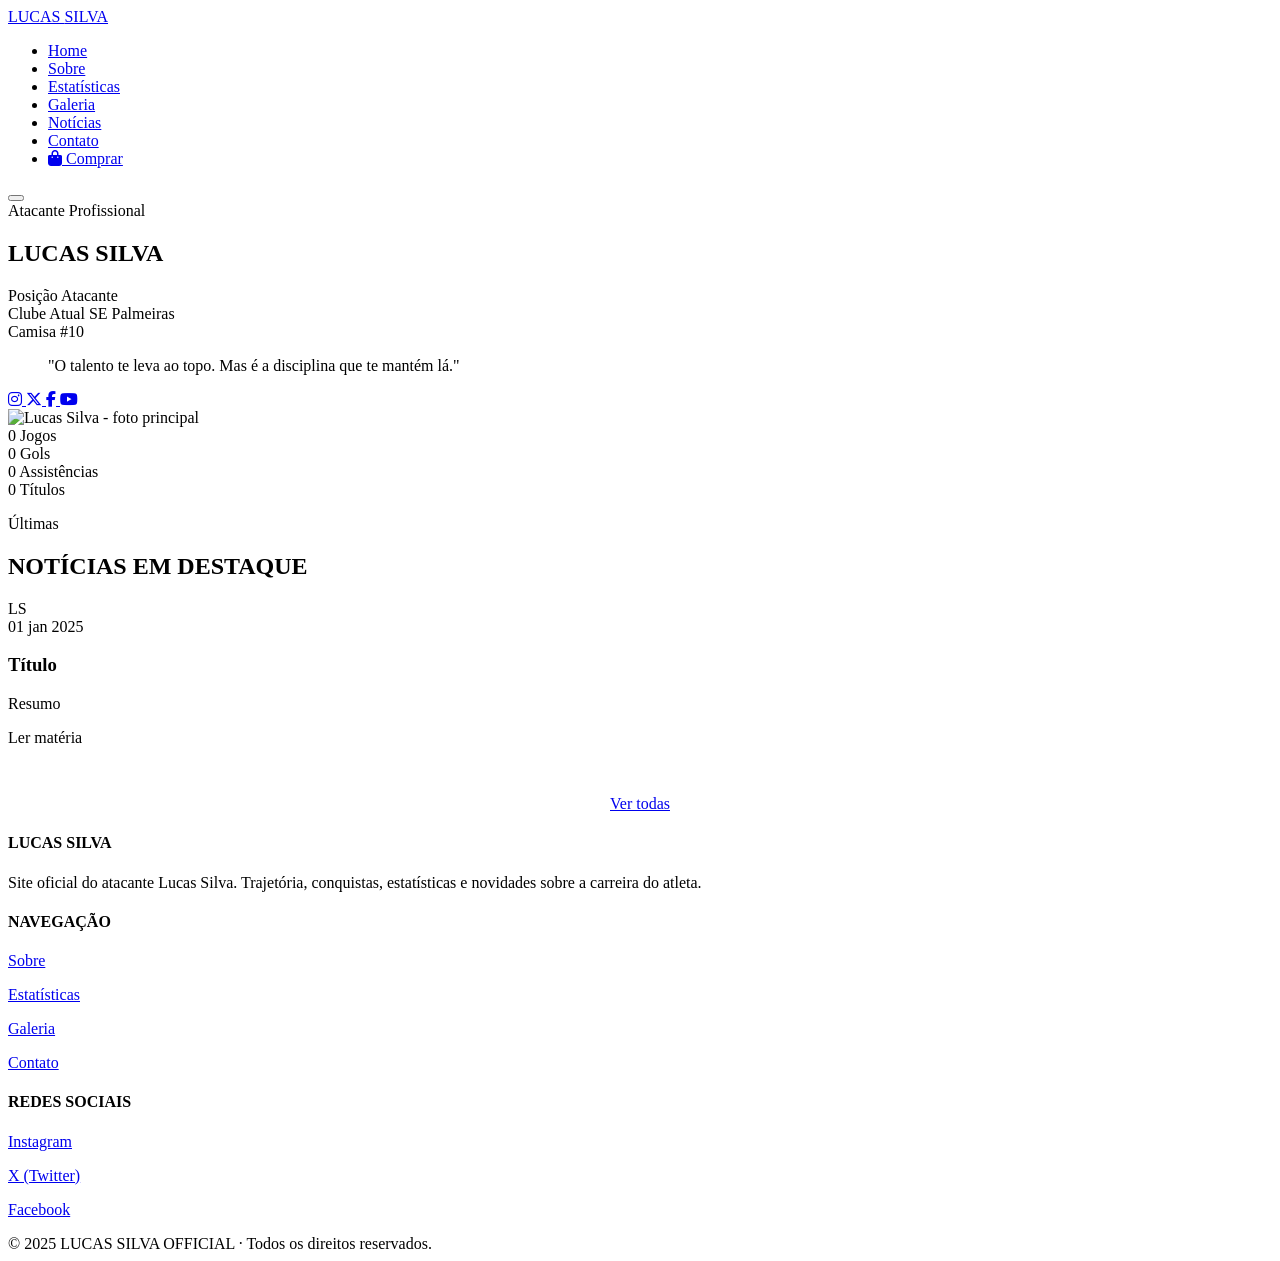
<file: lucas-silva-site/target/classes/templates/index.html>
<!DOCTYPE html>
<html lang="pt-BR" xmlns:th="http://www.thymeleaf.org">
<head>
    <meta charset="UTF-8">
    <!-- SEO: meta tags otimizadas -->
    <title>Lucas Silva | Atacante Profissional - Site Oficial</title>
    <meta name="description" content="Site oficial de Lucas Silva, atacante profissional de futebol. Acompanhe estatísticas, notícias, galeria e a trajetória da carreira.">
    <meta name="keywords" content="Lucas Silva, futebol, atacante, atleta, gols, carreira, jogador profissional">
    <meta name="author" content="Lucas Silva Official">
    <meta property="og:title" content="Lucas Silva | Atacante Profissional">
    <meta property="og:description" content="Site oficial do atacante Lucas Silva.">
    <meta property="og:type" content="website">

    <meta name="viewport" content="width=device-width, initial-scale=1.0">

    <!-- Fontes Google: Bebas Neue (display) + Montserrat (corpo) -->
    <link rel="preconnect" href="https://fonts.googleapis.com">
    <link rel="preconnect" href="https://fonts.gstatic.com" crossorigin>
    <link href="https://fonts.googleapis.com/css2?family=Bebas+Neue&family=Montserrat:wght@300;400;600;700&display=swap" rel="stylesheet">

    <!-- Ícones Font Awesome (para redes sociais) -->
    <link rel="stylesheet" href="https://cdnjs.cloudflare.com/ajax/libs/font-awesome/6.5.0/css/all.min.css">

    <link rel="stylesheet" th:href="@{/css/style.css}">
</head>
<body>

<!-- ============ HEADER FIXO ============ -->
<header class="header">
    <nav class="nav">
        <a href="/" class="logo">LUCAS <span>SILVA</span></a>

        <ul class="nav-menu">
            <li><a href="/">Home</a></li>
            <li><a href="/sobre">Sobre</a></li>
            <li><a href="/estatisticas">Estatísticas</a></li>
            <li><a href="/galeria">Galeria</a></li>
            <li><a href="/noticias">Notícias</a></li>
            <li><a href="/contato">Contato</a></li>
            <li><a href="/livro" class="nav-comprar"><i class="fa-solid fa-bag-shopping"></i> Comprar</a></li>
        </ul>

        <button class="nav-toggle" aria-label="Abrir menu">
            <span></span><span></span><span></span>
        </button>
    </nav>
</header>

<!-- ============ HERO ============ -->
<section class="hero">
    <div class="hero-container">

        <div class="hero-text">
            <span class="hero-subtitle">Atacante Profissional</span>
            <h1 class="hero-title">
                LUCAS
                <span>SILVA</span>
            </h1>

            <div class="hero-info">
                <div class="hero-info-item">
                    <span class="label">Posição</span>
                    <span class="value">Atacante</span>
                </div>
                <div class="hero-info-item">
                    <span class="label">Clube Atual</span>
                    <span class="value">SE Palmeiras</span>
                </div>
                <div class="hero-info-item">
                    <span class="label">Camisa</span>
                    <span class="value">#10</span>
                </div>
            </div>

            <blockquote class="hero-quote">
                "O talento te leva ao topo. Mas é a disciplina que te mantém lá."
            </blockquote>

            <!-- Redes sociais oficiais -->
            <div class="social-links">
                <a href="https://instagram.com" target="_blank" class="social-link" aria-label="Instagram">
                    <i class="fa-brands fa-instagram"></i>
                </a>
                <a href="https://twitter.com" target="_blank" class="social-link" aria-label="X (Twitter)">
                    <i class="fa-brands fa-x-twitter"></i>
                </a>
                <a href="https://facebook.com" target="_blank" class="social-link" aria-label="Facebook">
                    <i class="fa-brands fa-facebook-f"></i>
                </a>
                <a href="https://youtube.com" target="_blank" class="social-link" aria-label="YouTube">
                    <i class="fa-brands fa-youtube"></i>
                </a>
            </div>
        </div>

        <!-- Imagem do atleta (placeholder estilizado; basta trocar pela foto real) -->
        <div class="hero-image">
            <div class="hero-image-frame">
                <!--
                    Para trocar pela foto real do jogador:
                    1. Coloque a foto em: src/main/resources/static/images/lucas.jpg
                    2. A foto aparece automaticamente.
                    Se não houver foto, o número 10 dourado é mostrado como fallback.
                -->
                <img th:src="@{/images/lucas.jpg}"
                     alt="Lucas Silva - foto principal"
                     class="hero-image-real"
                     onerror="this.style.display='none'; this.nextElementSibling.style.display='flex';">
                <div class="hero-image-placeholder" style="display:none;">10</div>
            </div>
        </div>

    </div>
</section>

<!-- ============ FAIXA DE NÚMEROS ============ -->
<section class="stats-strip">
    <div class="stats-strip-inner">
        <div class="stat-item">
            <span class="number" th:attr="data-counter=${totalJogos}" >0</span>
            <span class="label">Jogos</span>
        </div>
        <div class="stat-item">
            <span class="number" th:attr="data-counter=${totalGols}">0</span>
            <span class="label">Gols</span>
        </div>
        <div class="stat-item">
            <span class="number" th:attr="data-counter=${totalAssistencias}">0</span>
            <span class="label">Assistências</span>
        </div>
        <div class="stat-item">
            <span class="number" data-counter="12">0</span>
            <span class="label">Títulos</span>
        </div>
    </div>
</section>

<!-- ============ NOTÍCIAS EM DESTAQUE ============ -->
<section class="section reveal">
    <div class="section-header">
        <p class="section-tag">Últimas</p>
        <h2 class="section-title">NOTÍCIAS EM DESTAQUE</h2>
        <div class="section-divider"></div>
    </div>

    <div class="news-grid">
        <article class="news-card" th:each="n : ${noticiasDestaque}">
            <div class="news-image" th:style="${n.imagem != null and !n.imagem.isEmpty()} ? 'background-image: url(' + ${n.imagem} + '); background-size: cover; background-position: center;' : ''">
    <span th:if="${n.imagem == null or n.imagem.isEmpty()}">LS</span>
</div>
            <div class="news-body">
                <span class="news-date"
                      th:text="${#temporals.format(n.dataPublicacao, 'dd MMM yyyy')}">01 jan 2025</span>
                <h3 class="news-title" th:text="${n.titulo}">Título</h3>
                <p class="news-summary" th:text="${n.resumo}">Resumo</p>
                <a th:href="@{'/noticias/' + ${n.id}}" class="news-link">Ler matéria</a>
            </div>
        </article>
    </div>

    <div style="text-align:center; margin-top: 3rem;">
        <a href="/noticias" class="btn btn-outline">Ver todas</a>
    </div>
</section>

<!-- ============ FOOTER ============ -->
<footer class="footer">
    <div class="footer-inner">
        <div>
            <h4>LUCAS SILVA</h4>
            <p>Site oficial do atacante Lucas Silva. Trajetória, conquistas, estatísticas e novidades sobre a carreira do atleta.</p>
        </div>
        <div>
            <h4>NAVEGAÇÃO</h4>
            <p><a href="/sobre">Sobre</a></p>
            <p><a href="/estatisticas">Estatísticas</a></p>
            <p><a href="/galeria">Galeria</a></p>
            <p><a href="/contato">Contato</a></p>
        </div>
        <div>
            <h4>REDES SOCIAIS</h4>
            <p><a href="https://instagram.com" target="_blank">Instagram</a></p>
            <p><a href="https://twitter.com" target="_blank">X (Twitter)</a></p>
            <p><a href="https://facebook.com" target="_blank">Facebook</a></p>
        </div>
    </div>
    <div class="footer-bottom">
        © 2025 <span>LUCAS SILVA OFFICIAL</span> · Todos os direitos reservados.
    </div>
</footer>

<script th:src="@{/js/script.js}"></script>
</body>
</html>
</file>
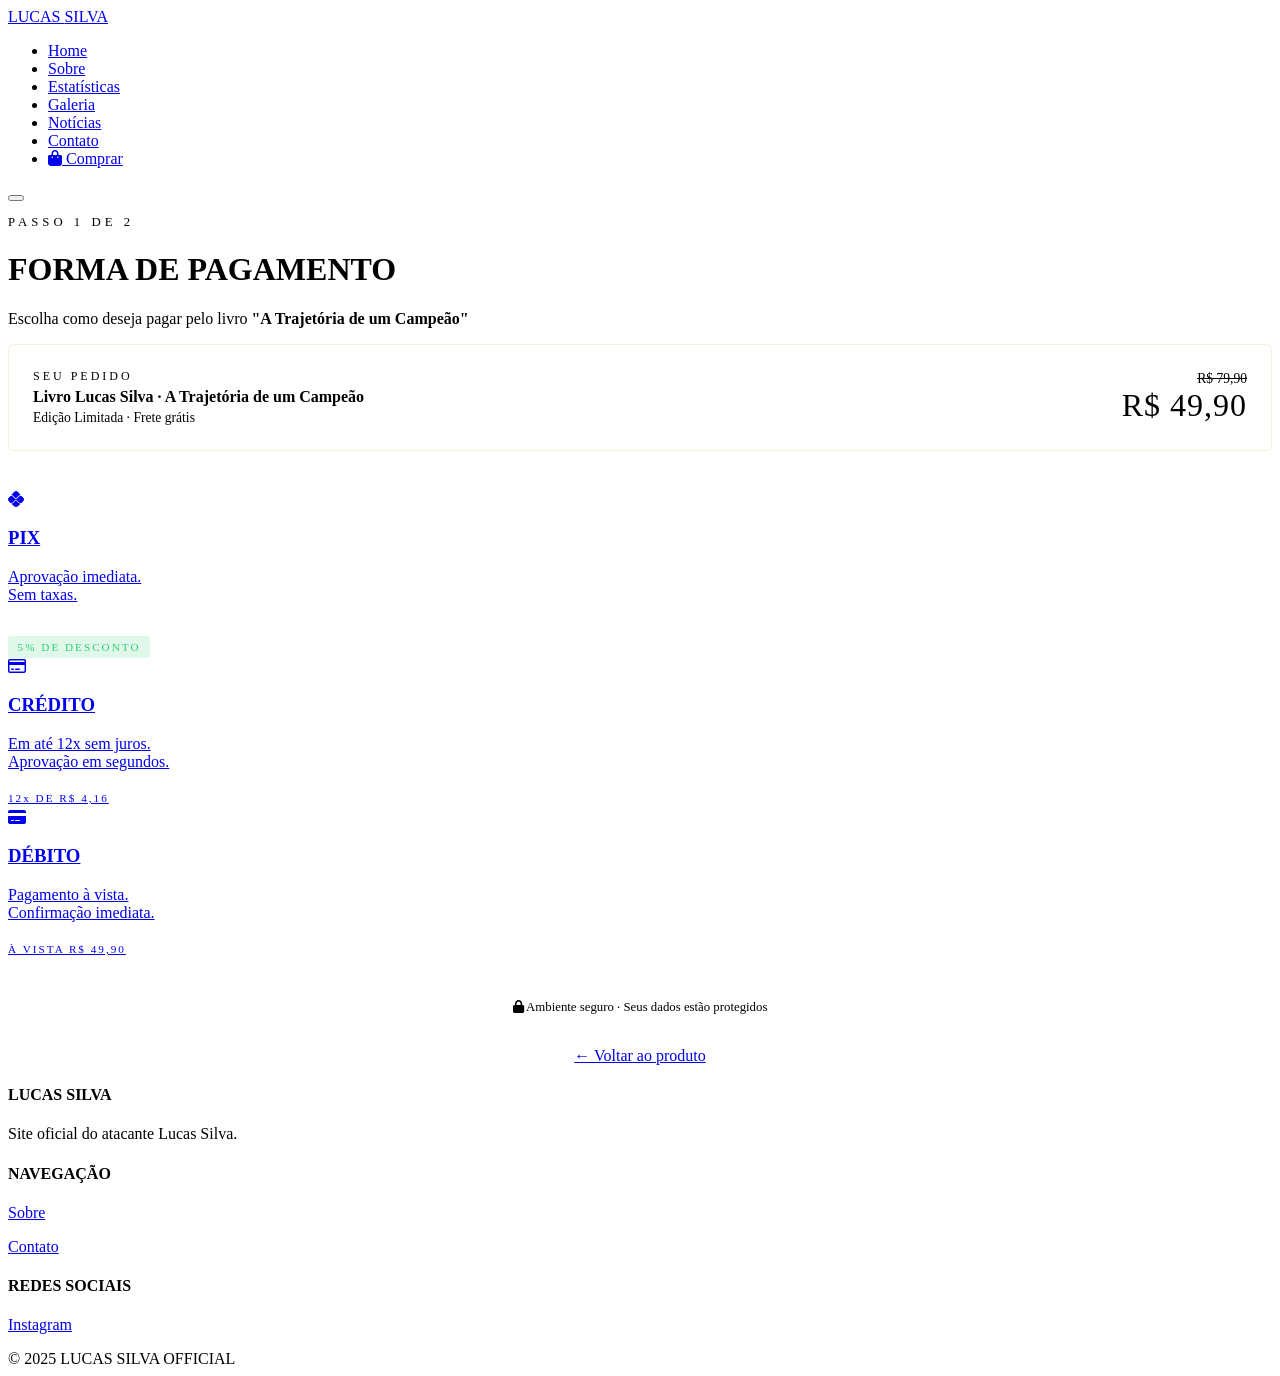
<file: lucas-silva-site/target/classes/templates/checkout.html>
<!DOCTYPE html>
<html lang="pt-BR" xmlns:th="http://www.thymeleaf.org">
<head>
    <meta charset="UTF-8">
    <title>Finalizar Compra - Lucas Silva</title>
    <meta name="viewport" content="width=device-width, initial-scale=1.0">

    <link rel="preconnect" href="https://fonts.googleapis.com">
    <link href="https://fonts.googleapis.com/css2?family=Bebas+Neue&family=Montserrat:wght@300;400;600;700;800&display=swap" rel="stylesheet">
    <link rel="stylesheet" href="https://cdnjs.cloudflare.com/ajax/libs/font-awesome/6.5.0/css/all.min.css">
    <link rel="stylesheet" th:href="@{/css/style.css}">
</head>
<body>

<header class="header">
    <nav class="nav">
        <a href="/" class="logo">LUCAS <span>SILVA</span></a>
        <ul class="nav-menu">
            <li><a href="/">Home</a></li>
            <li><a href="/sobre">Sobre</a></li>
            <li><a href="/estatisticas">Estatísticas</a></li>
            <li><a href="/galeria">Galeria</a></li>
            <li><a href="/noticias">Notícias</a></li>
            <li><a href="/contato">Contato</a></li>
            <li><a href="/livro" class="nav-comprar"><i class="fa-solid fa-bag-shopping"></i> Comprar</a></li>
        </ul>
        <button class="nav-toggle" aria-label="Abrir menu">
            <span></span><span></span><span></span>
        </button>
    </nav>
</header>

<main class="checkout-container">

    <div class="checkout-header">
        <p style="color: var(--gold); letter-spacing: 4px; font-size: 0.8rem; text-transform: uppercase;">Passo 1 de 2</p>
        <h1>FORMA DE PAGAMENTO</h1>
        <p>Escolha como deseja pagar pelo livro <strong style="color: var(--white);">"A Trajetória de um Campeão"</strong></p>
    </div>

    <!-- Resumo do que está sendo comprado -->
    <div style="background: var(--black-soft); border: 1px solid rgba(212,175,55,0.2); border-radius: 6px; padding: 1.5rem; margin-bottom: 2.5rem; display: flex; justify-content: space-between; align-items: center; flex-wrap: wrap; gap: 1rem;">
        <div>
            <div style="color: var(--gold); font-size: 0.75rem; letter-spacing: 3px; text-transform: uppercase; margin-bottom: 0.3rem;">Seu pedido</div>
            <div style="color: var(--white); font-weight: 600;">Livro Lucas Silva · A Trajetória de um Campeão</div>
            <div style="color: var(--gray); font-size: 0.85rem; margin-top: 0.2rem;">Edição Limitada · Frete grátis</div>
        </div>
        <div style="text-align: right;">
            <div style="color: var(--gray); text-decoration: line-through; font-size: 0.85rem;">R$ 79,90</div>
            <div style="color: var(--gold); font-family: var(--font-display); font-size: 2rem; letter-spacing: 1px;">R$ 49,90</div>
        </div>
    </div>

    <!-- Métodos de pagamento -->
    <div class="metodos-grid">

        <a href="/livro/pagamento/pix" class="metodo-card">
            <div class="icon"><i class="fa-brands fa-pix"></i></div>
            <h3>PIX</h3>
            <p>Aprovação imediata.<br>Sem taxas.</p>
            <div style="background: rgba(46,204,113,0.15); color: #2ecc71; font-size: 0.7rem; letter-spacing: 2px; padding: 0.3rem 0.6rem; border-radius: 3px; display: inline-block; margin-top: 1rem;">5% DE DESCONTO</div>
        </a>

        <a href="/livro/pagamento/credito" class="metodo-card">
            <div class="icon"><i class="fa-regular fa-credit-card"></i></div>
            <h3>CRÉDITO</h3>
            <p>Em até 12x sem juros.<br>Aprovação em segundos.</p>
            <div style="color: var(--gold); font-size: 0.7rem; letter-spacing: 2px; padding: 0.3rem 0; margin-top: 1rem;">12x DE R$ 4,16</div>
        </a>

        <a href="/livro/pagamento/debito" class="metodo-card">
            <div class="icon"><i class="fa-solid fa-credit-card"></i></div>
            <h3>DÉBITO</h3>
            <p>Pagamento à vista.<br>Confirmação imediata.</p>
            <div style="color: var(--gold); font-size: 0.7rem; letter-spacing: 2px; padding: 0.3rem 0; margin-top: 1rem;">À VISTA R$ 49,90</div>
        </a>

    </div>

    <p style="text-align: center; color: var(--gray); font-size: 0.8rem; margin-top: 2.5rem;">
        <i class="fa-solid fa-lock" style="color: var(--gold);"></i>
        Ambiente seguro · Seus dados estão protegidos
    </p>

    <p style="text-align: center; margin-top: 2rem;">
        <a href="/livro" class="news-link">← Voltar ao produto</a>
    </p>

</main>

<footer class="footer">
    <div class="footer-inner">
        <div><h4>LUCAS SILVA</h4><p>Site oficial do atacante Lucas Silva.</p></div>
        <div><h4>NAVEGAÇÃO</h4><p><a href="/sobre">Sobre</a></p><p><a href="/contato">Contato</a></p></div>
        <div><h4>REDES SOCIAIS</h4><p><a href="https://instagram.com">Instagram</a></p></div>
    </div>
    <div class="footer-bottom">© 2025 <span>LUCAS SILVA OFFICIAL</span></div>
</footer>

<script th:src="@{/js/script.js}"></script>
</body>
</html>
</file>
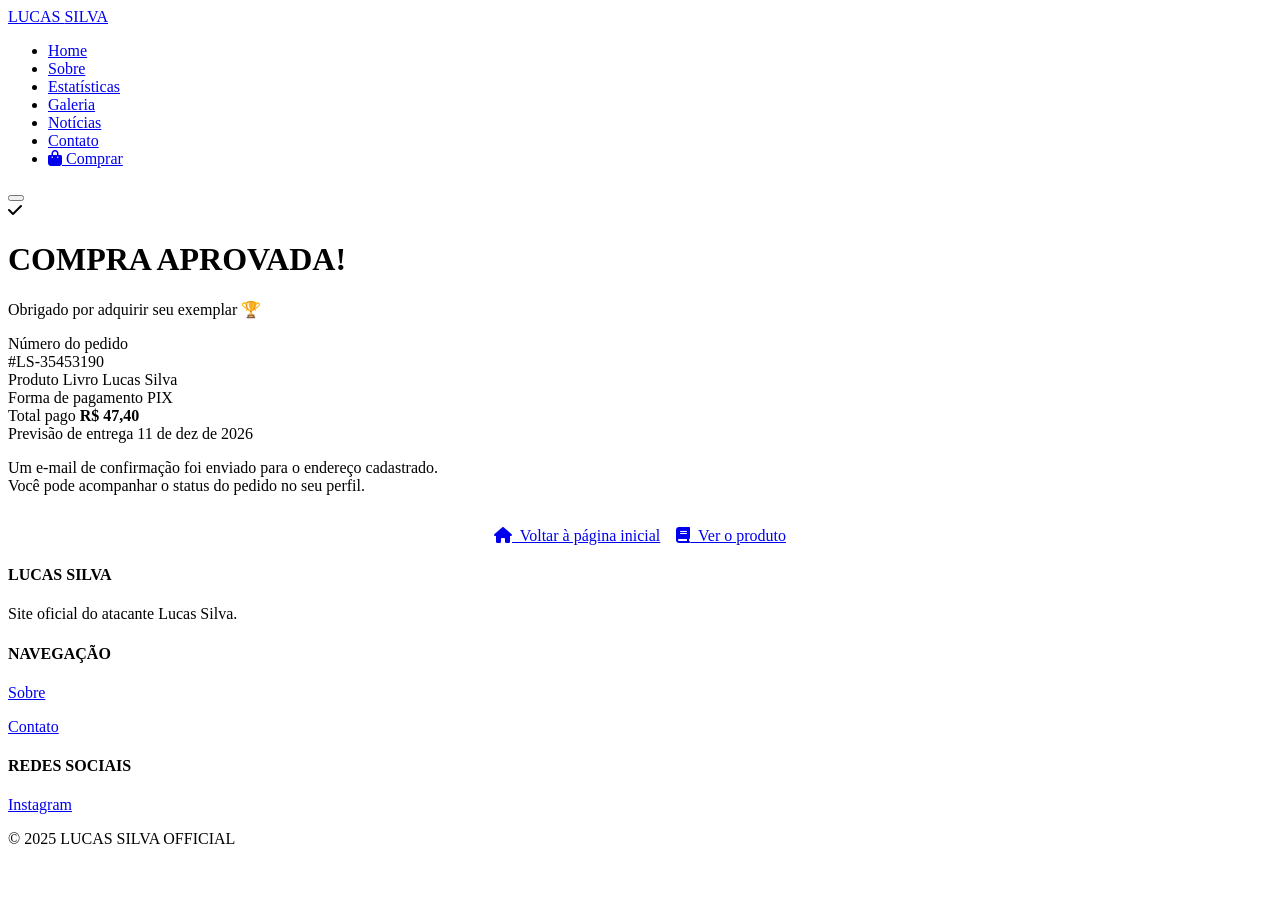
<file: lucas-silva-site/target/classes/templates/confirmacao.html>
<!DOCTYPE html>
<html lang="pt-BR" xmlns:th="http://www.thymeleaf.org">
<head>
    <meta charset="UTF-8">
    <title>Compra Confirmada! - Lucas Silva</title>
    <meta name="viewport" content="width=device-width, initial-scale=1.0">

    <link rel="preconnect" href="https://fonts.googleapis.com">
    <link href="https://fonts.googleapis.com/css2?family=Bebas+Neue&family=Montserrat:wght@300;400;600;700;800&display=swap" rel="stylesheet">
    <link rel="stylesheet" href="https://cdnjs.cloudflare.com/ajax/libs/font-awesome/6.5.0/css/all.min.css">
    <link rel="stylesheet" th:href="@{/css/style.css}">
</head>
<body>

<header class="header">
    <nav class="nav">
        <a href="/" class="logo">LUCAS <span>SILVA</span></a>
        <ul class="nav-menu">
            <li><a href="/">Home</a></li>
            <li><a href="/sobre">Sobre</a></li>
            <li><a href="/estatisticas">Estatísticas</a></li>
            <li><a href="/galeria">Galeria</a></li>
            <li><a href="/noticias">Notícias</a></li>
            <li><a href="/contato">Contato</a></li>
            <li><a href="/livro" class="nav-comprar"><i class="fa-solid fa-bag-shopping"></i> Comprar</a></li>
        </ul>
        <button class="nav-toggle" aria-label="Abrir menu">
            <span></span><span></span><span></span>
        </button>
    </nav>
</header>

<main class="confirmacao-container">

    <div class="confirmacao-icon">
        <i class="fa-solid fa-check"></i>
    </div>

    <h1>COMPRA APROVADA!</h1>
    <p class="subtitulo">Obrigado por adquirir seu exemplar 🏆</p>

    <div class="pedido-box">
        <div class="label-cinza">Número do pedido</div>
        <div class="numero-pedido" id="numeroPedido">#LS-000000</div>

        <div class="info-row">
            <span>Produto</span>
            <span style="text-align: right;">Livro Lucas Silva</span>
        </div>
        <div class="info-row">
            <span>Forma de pagamento</span>
            <span id="metodoPagamento">—</span>
        </div>
        <div class="info-row" id="rowParcelas" style="display: none;">
            <span>Parcelamento</span>
            <span id="parcelasInfo">—</span>
        </div>
        <div class="info-row">
            <span>Total pago</span>
            <span style="color: var(--gold); font-weight: 700;" id="totalPago">R$ 49,90</span>
        </div>
        <div class="info-row">
            <span>Previsão de entrega</span>
            <span id="previsao">—</span>
        </div>
    </div>

    <p style="color: var(--gray); margin-bottom: 2rem;">
        Um e-mail de confirmação foi enviado para o endereço cadastrado.<br>
        Você pode acompanhar o status do pedido no seu perfil.
    </p>

    <div style="display: flex; gap: 1rem; justify-content: center; flex-wrap: wrap;">
        <a href="/" class="btn">
            <i class="fa-solid fa-house"></i>&nbsp; Voltar à página inicial
        </a>
        <a href="/livro" class="btn btn-outline">
            <i class="fa-solid fa-book"></i>&nbsp; Ver o produto
        </a>
    </div>

</main>

<footer class="footer">
    <div class="footer-inner">
        <div><h4>LUCAS SILVA</h4><p>Site oficial do atacante Lucas Silva.</p></div>
        <div><h4>NAVEGAÇÃO</h4><p><a href="/sobre">Sobre</a></p><p><a href="/contato">Contato</a></p></div>
        <div><h4>REDES SOCIAIS</h4><p><a href="https://instagram.com">Instagram</a></p></div>
    </div>
    <div class="footer-bottom">© 2025 <span>LUCAS SILVA OFFICIAL</span></div>
</footer>

<script th:src="@{/js/script.js}"></script>

<!--
    ============================================================
    SIMULAÇÃO ACADÊMICA - CONFIRMAÇÃO DO PEDIDO
    O número do pedido é gerado aleatoriamente via JavaScript.
    Em um sistema real, viria do banco de dados após persistir
    a transação. Aqui é apenas para demonstração visual.
    ============================================================
-->
<script>
    // === Gera número de pedido aleatório (8 dígitos) ===
    const numeroAleatorio = Math.floor(10000000 + Math.random() * 90000000);
    document.getElementById('numeroPedido').textContent = '#LS-' + numeroAleatorio;

    // === Lê parâmetros da URL (método de pagamento e parcelas) ===
    const params = new URLSearchParams(window.location.search);
    const metodo = params.get('metodo') || 'PIX';
    const parcelas = parseInt(params.get('parcelas') || '1');

    document.getElementById('metodoPagamento').textContent = metodo;

    // Total pago (PIX tem desconto)
    if (metodo === 'PIX') {
        document.getElementById('totalPago').textContent = 'R$ 47,40';
    } else {
        document.getElementById('totalPago').textContent = 'R$ 49,90';
    }

    // Mostra parcelamento apenas para crédito com mais de 1 parcela
    if (metodo === 'Crédito' && parcelas > 1) {
        const valorParcela = (49.90 / parcelas).toFixed(2).replace('.', ',');
        document.getElementById('parcelasInfo').textContent = parcelas + 'x de R$ ' + valorParcela + ' sem juros';
        document.getElementById('rowParcelas').style.display = 'flex';
    }

    // === Gera previsão de entrega (entre 5 e 7 dias úteis) ===
    const hoje = new Date();
    const diasAdicionais = 5 + Math.floor(Math.random() * 3);
    hoje.setDate(hoje.getDate() + diasAdicionais);
    const dia = String(hoje.getDate()).padStart(2, '0');
    const meses = ['jan', 'fev', 'mar', 'abr', 'mai', 'jun', 'jul', 'ago', 'set', 'out', 'nov', 'dez'];
    document.getElementById('previsao').textContent = dia + ' de ' + meses[hoje.getMonth()] + ' de ' + hoje.getFullYear();
</script>

</body>
</html>
</file>
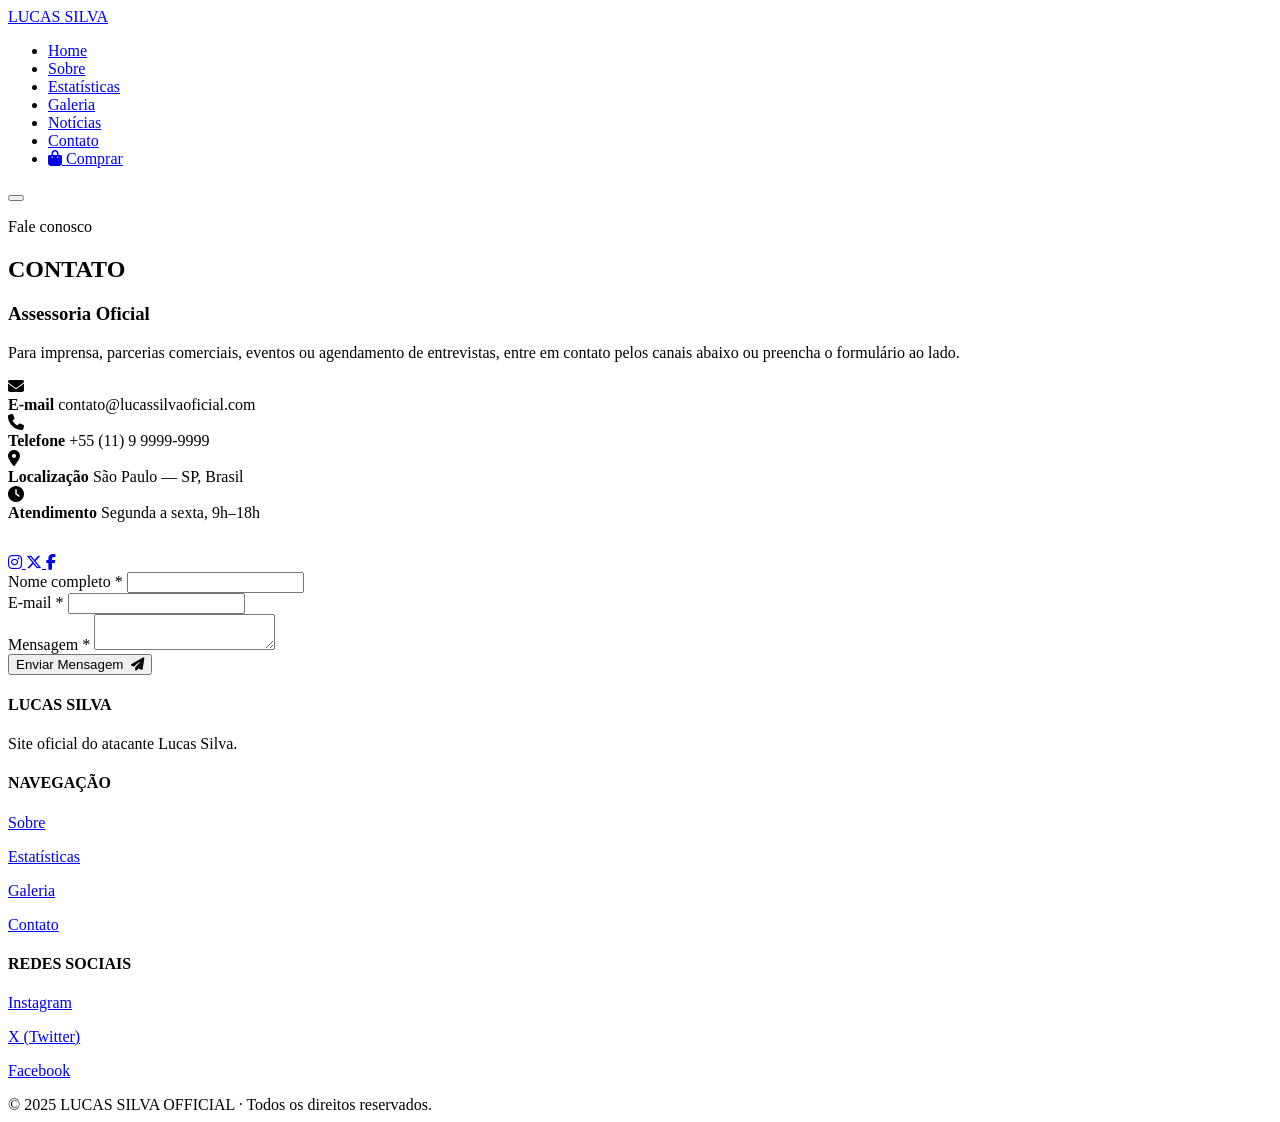
<file: lucas-silva-site/target/classes/templates/contato.html>
<!DOCTYPE html>
<html lang="pt-BR" xmlns:th="http://www.thymeleaf.org">
<head>
    <meta charset="UTF-8">
    <title>Contato — Lucas Silva</title>
    <meta name="description" content="Entre em contato com a equipe oficial de Lucas Silva.">
    <meta name="viewport" content="width=device-width, initial-scale=1.0">

    <link rel="preconnect" href="https://fonts.googleapis.com">
    <link href="https://fonts.googleapis.com/css2?family=Bebas+Neue&family=Montserrat:wght@300;400;600;700&display=swap" rel="stylesheet">
    <link rel="stylesheet" href="https://cdnjs.cloudflare.com/ajax/libs/font-awesome/6.5.0/css/all.min.css">
    <link rel="stylesheet" th:href="@{/css/style.css}">
</head>
<body>

<header class="header">
    <nav class="nav">
        <a href="/" class="logo">LUCAS <span>SILVA</span></a>
        <ul class="nav-menu">
            <li><a href="/">Home</a></li>
            <li><a href="/sobre">Sobre</a></li>
            <li><a href="/estatisticas">Estatísticas</a></li>
            <li><a href="/galeria">Galeria</a></li>
            <li><a href="/noticias">Notícias</a></li>
            <li><a href="/contato">Contato</a></li>
            <li><a href="/livro" class="nav-comprar"><i class="fa-solid fa-bag-shopping"></i> Comprar</a></li>
        </ul>
        <button class="nav-toggle" aria-label="Abrir menu">
            <span></span><span></span><span></span>
        </button>
    </nav>
</header>

<main style="padding-top: var(--header-h);">

    <section class="section">
        <div class="section-header reveal">
            <p class="section-tag">Fale conosco</p>
            <h2 class="section-title">CONTATO</h2>
            <div class="section-divider"></div>
        </div>

        <div class="contact-grid">

            <!-- Informações da assessoria -->
            <div class="contact-info reveal">
                <h3>Assessoria Oficial</h3>
                <p>
                    Para imprensa, parcerias comerciais, eventos ou agendamento de entrevistas,
                    entre em contato pelos canais abaixo ou preencha o formulário ao lado.
                </p>

                <div class="contact-detail">
                    <div class="icon"><i class="fa-solid fa-envelope"></i></div>
                    <div class="text">
                        <strong>E-mail</strong>
                        <span>contato@lucassilvaoficial.com</span>
                    </div>
                </div>

                <div class="contact-detail">
                    <div class="icon"><i class="fa-solid fa-phone"></i></div>
                    <div class="text">
                        <strong>Telefone</strong>
                        <span>+55 (11) 9 9999-9999</span>
                    </div>
                </div>

                <div class="contact-detail">
                    <div class="icon"><i class="fa-solid fa-location-dot"></i></div>
                    <div class="text">
                        <strong>Localização</strong>
                        <span>São Paulo — SP, Brasil</span>
                    </div>
                </div>

                <div class="contact-detail">
                    <div class="icon"><i class="fa-solid fa-clock"></i></div>
                    <div class="text">
                        <strong>Atendimento</strong>
                        <span>Segunda a sexta, 9h–18h</span>
                    </div>
                </div>

                <div class="social-links" style="margin-top: 2rem;">
                    <a href="https://instagram.com" target="_blank" class="social-link" aria-label="Instagram">
                        <i class="fa-brands fa-instagram"></i>
                    </a>
                    <a href="https://twitter.com" target="_blank" class="social-link" aria-label="X">
                        <i class="fa-brands fa-x-twitter"></i>
                    </a>
                    <a href="https://facebook.com" target="_blank" class="social-link" aria-label="Facebook">
                        <i class="fa-brands fa-facebook-f"></i>
                    </a>
                </div>
            </div>

            <!-- Formulário -->
            <form id="form-contato" class="contact-form reveal"
                  th:action="@{/contato}" th:object="${mensagem}" method="post" novalidate>

                <!-- Mensagem de sucesso após envio -->
                <div class="form-success" th:if="${sucesso}" th:text="${sucesso}"></div>

                <div class="form-group">
                    <label for="nome">Nome completo *</label>
                    <input type="text" id="nome" name="nome" th:field="*{nome}"
                           minlength="3" maxlength="100" required>
                    <small class="form-error" th:if="${#fields.hasErrors('nome')}" th:errors="*{nome}"></small>
                </div>

                <div class="form-group">
                    <label for="email">E-mail *</label>
                    <input type="email" id="email" name="email" th:field="*{email}"
                           maxlength="120" required>
                    <small class="form-error" th:if="${#fields.hasErrors('email')}" th:errors="*{email}"></small>
                </div>

                <div class="form-group">
                    <label for="mensagem">Mensagem *</label>
                    <textarea id="mensagem" name="mensagem" th:field="*{mensagem}"
                              minlength="10" maxlength="1000" required></textarea>
                    <small class="form-error" th:if="${#fields.hasErrors('mensagem')}" th:errors="*{mensagem}"></small>
                </div>

                <button type="submit" class="btn">
                    Enviar Mensagem &nbsp;<i class="fa-solid fa-paper-plane"></i>
                </button>
            </form>

        </div>
    </section>
</main>

<footer class="footer">
    <div class="footer-inner">
        <div><h4>LUCAS SILVA</h4><p>Site oficial do atacante Lucas Silva.</p></div>
        <div>
            <h4>NAVEGAÇÃO</h4>
            <p><a href="/sobre">Sobre</a></p>
            <p><a href="/estatisticas">Estatísticas</a></p>
            <p><a href="/galeria">Galeria</a></p>
            <p><a href="/contato">Contato</a></p>
        </div>
        <div>
            <h4>REDES SOCIAIS</h4>
            <p><a href="https://instagram.com" target="_blank">Instagram</a></p>
            <p><a href="https://twitter.com" target="_blank">X (Twitter)</a></p>
            <p><a href="https://facebook.com" target="_blank">Facebook</a></p>
        </div>
    </div>
    <div class="footer-bottom">
        © 2025 <span>LUCAS SILVA OFFICIAL</span> · Todos os direitos reservados.
    </div>
</footer>

<script th:src="@{/js/script.js}"></script>
</body>
</html>
</file>
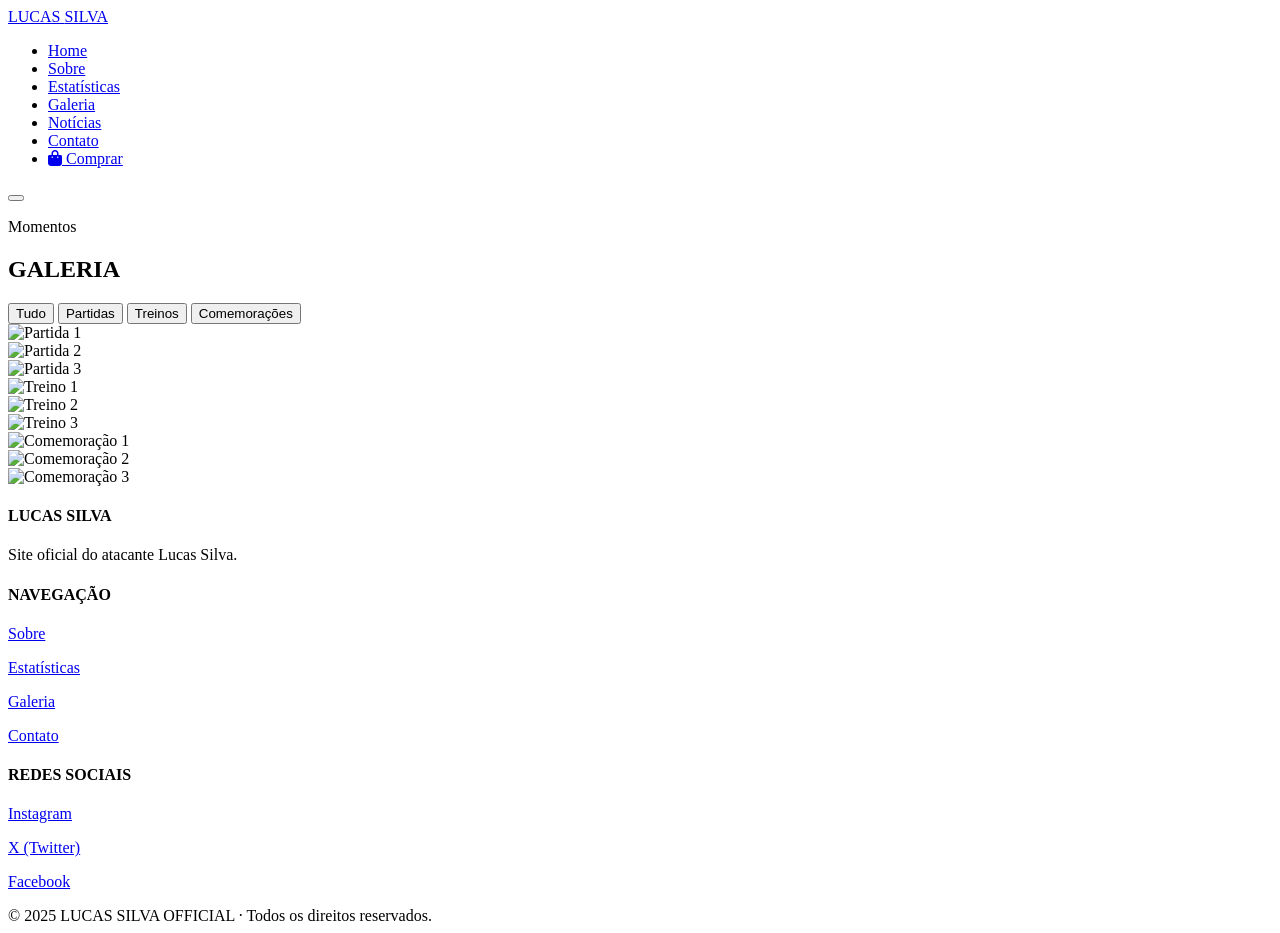
<file: lucas-silva-site/target/classes/templates/galeria.html>
<!DOCTYPE html>
<html lang="pt-BR" xmlns:th="http://www.thymeleaf.org">
<head>
    <meta charset="UTF-8">
    <title>Galeria — Lucas Silva</title>
    <meta name="description" content="Galeria de fotos: partidas, treinos e comemorações de Lucas Silva.">
    <meta name="viewport" content="width=device-width, initial-scale=1.0">

    <link rel="preconnect" href="https://fonts.googleapis.com">
    <link href="https://fonts.googleapis.com/css2?family=Bebas+Neue&family=Montserrat:wght@300;400;600;700&display=swap" rel="stylesheet">
    <link rel="stylesheet" href="https://cdnjs.cloudflare.com/ajax/libs/font-awesome/6.5.0/css/all.min.css">
    <link rel="stylesheet" th:href="@{/css/style.css}">
</head>
<body>

<header class="header">
    <nav class="nav">
        <a href="/" class="logo">LUCAS <span>SILVA</span></a>
        <ul class="nav-menu">
            <li><a href="/">Home</a></li>
            <li><a href="/sobre">Sobre</a></li>
            <li><a href="/estatisticas">Estatísticas</a></li>
            <li><a href="/galeria">Galeria</a></li>
            <li><a href="/noticias">Notícias</a></li>
            <li><a href="/contato">Contato</a></li>
            <li><a href="/livro" class="nav-comprar"><i class="fa-solid fa-bag-shopping"></i> Comprar</a></li>
        </ul>
        <button class="nav-toggle" aria-label="Abrir menu">
            <span></span><span></span><span></span>
        </button>
    </nav>
</header>

<main style="padding-top: var(--header-h);">

    <section class="section">
        <div class="section-header reveal">
            <p class="section-tag">Momentos</p>
            <h2 class="section-title">GALERIA</h2>
            <div class="section-divider"></div>
        </div>

        <div class="gallery-tabs reveal">
            <button class="gallery-tab active" data-filter="all">Tudo</button>
            <button class="gallery-tab" data-filter="partidas">Partidas</button>
            <button class="gallery-tab" data-filter="treinos">Treinos</button>
            <button class="gallery-tab" data-filter="comemoracoes">Comemorações</button>
        </div>

        <div class="gallery-grid">

            <div class="gallery-item reveal" data-category="partidas" data-caption="Final do Brasileirão — vitória por 3x1">
                <img th:src="@{/images/galeria1.jpg}" alt="Partida 1" class="gallery-img"
                     onerror="this.style.display='none'; this.nextElementSibling.style.display='flex';">
                <div class="gallery-placeholder" style="display:none;">PARTIDA 01</div>
            </div>
            <div class="gallery-item reveal" data-category="partidas" data-caption="Libertadores — quartas de final">
                <img th:src="@{/images/galeria2.jpg}" alt="Partida 2" class="gallery-img"
                     onerror="this.style.display='none'; this.nextElementSibling.style.display='flex';">
                <div class="gallery-placeholder" style="display:none;">PARTIDA 02</div>
            </div>
            <div class="gallery-item reveal" data-category="partidas" data-caption="Estreia pela Seleção Brasileira">
                <img th:src="@{/images/galeria3.jpg}" alt="Partida 3" class="gallery-img"
                     onerror="this.style.display='none'; this.nextElementSibling.style.display='flex';">
                <div class="gallery-placeholder" style="display:none;">SELEÇÃO</div>
            </div>

            <div class="gallery-item reveal" data-category="treinos" data-caption="Treino físico — pré-temporada">
                <img th:src="@{/images/galeria4.jpg}" alt="Treino 1" class="gallery-img"
                     onerror="this.style.display='none'; this.nextElementSibling.style.display='flex';">
                <div class="gallery-placeholder" style="display:none;">TREINO</div>
            </div>
            <div class="gallery-item reveal" data-category="treinos" data-caption="Treino técnico de finalização">
                <img th:src="@{/images/galeria5.jpg}" alt="Treino 2" class="gallery-img"
                     onerror="this.style.display='none'; this.nextElementSibling.style.display='flex';">
                <div class="gallery-placeholder" style="display:none;">TÉCNICO</div>
            </div>
            <div class="gallery-item reveal" data-category="treinos" data-caption="Academia — fortalecimento">
                <img th:src="@{/images/galeria6.jpg}" alt="Treino 3" class="gallery-img"
                     onerror="this.style.display='none'; this.nextElementSibling.style.display='flex';">
                <div class="gallery-placeholder" style="display:none;">FORÇA</div>
            </div>

            <div class="gallery-item reveal" data-category="comemoracoes" data-caption="Comemoração do hat-trick">
                <img th:src="@{/images/galeria7.jpg}" alt="Comemoração 1" class="gallery-img"
                     onerror="this.style.display='none'; this.nextElementSibling.style.display='flex';">
                <div class="gallery-placeholder" style="display:none;">GOL</div>
            </div>
            <div class="gallery-item reveal" data-category="comemoracoes" data-caption="Comemorando com a torcida">
                <img th:src="@{/images/galeria8.jpg}" alt="Comemoração 2" class="gallery-img"
                     onerror="this.style.display='none'; this.nextElementSibling.style.display='flex';">
                <div class="gallery-placeholder" style="display:none;">CAMPEÃO</div>
            </div>
            <div class="gallery-item reveal" data-category="comemoracoes" data-caption="Erguendo a taça de campeão">
                <img th:src="@{/images/galeria9.jpg}" alt="Comemoração 3" class="gallery-img"
                     onerror="this.style.display='none'; this.nextElementSibling.style.display='flex';">
                <div class="gallery-placeholder" style="display:none;">TAÇA</div>
            </div>

        </div>
    </section>
</main>

<footer class="footer">
    <div class="footer-inner">
        <div>
            <h4>LUCAS SILVA</h4>
            <p>Site oficial do atacante Lucas Silva.</p>
        </div>
        <div>
            <h4>NAVEGAÇÃO</h4>
            <p><a href="/sobre">Sobre</a></p>
            <p><a href="/estatisticas">Estatísticas</a></p>
            <p><a href="/galeria">Galeria</a></p>
            <p><a href="/contato">Contato</a></p>
        </div>
        <div>
            <h4>REDES SOCIAIS</h4>
            <p><a href="https://instagram.com" target="_blank">Instagram</a></p>
            <p><a href="https://twitter.com" target="_blank">X (Twitter)</a></p>
            <p><a href="https://facebook.com" target="_blank">Facebook</a></p>
        </div>
    </div>
    <div class="footer-bottom">
        © 2025 <span>LUCAS SILVA OFFICIAL</span> · Todos os direitos reservados.
    </div>
</footer>

<script th:src="@{/js/script.js}"></script>
</body>
</html>
</file>
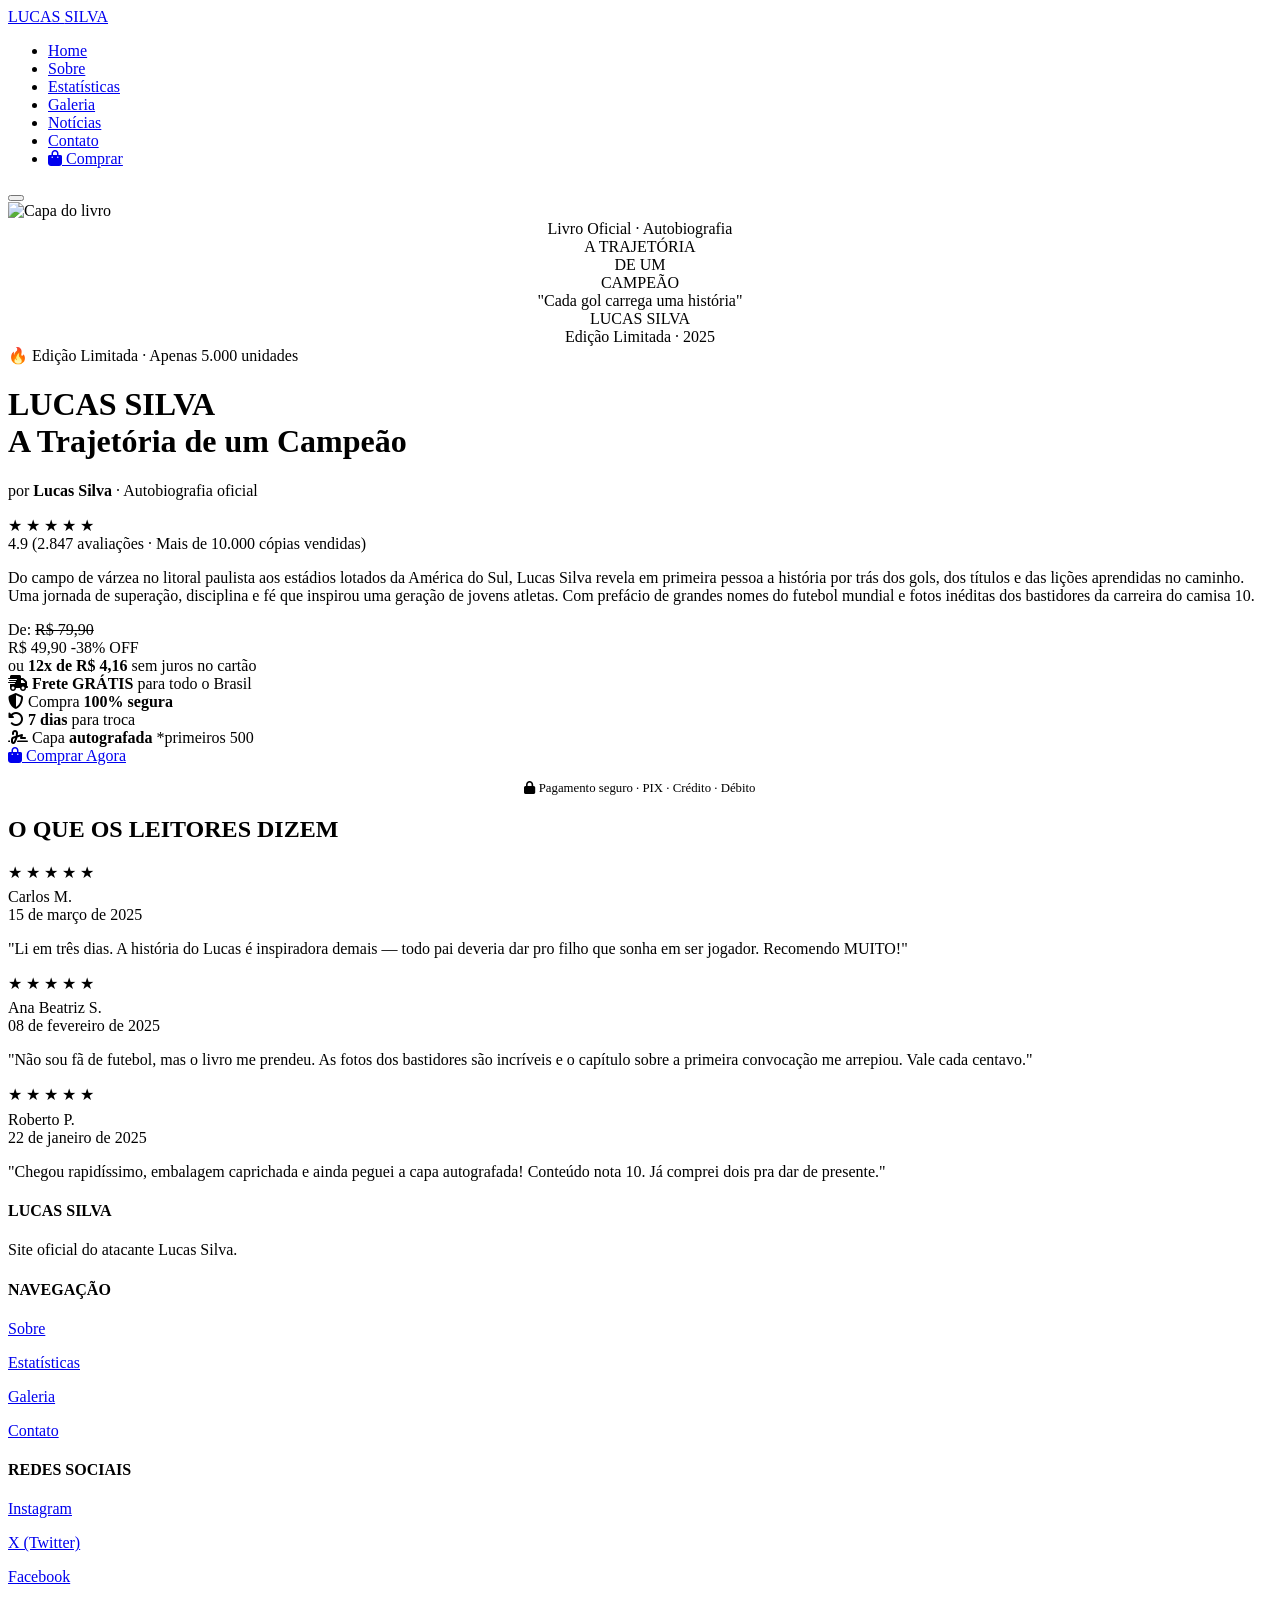
<file: lucas-silva-site/target/classes/templates/livro.html>
<!DOCTYPE html>
<html lang="pt-BR" xmlns:th="http://www.thymeleaf.org">
<head>
    <meta charset="UTF-8">
    <title>Livro Oficial - Lucas Silva | A Trajetória de um Campeão</title>
    <meta name="description" content="Livro oficial autobiográfico de Lucas Silva: A Trajetória de um Campeão. Edição limitada com desconto especial.">
    <meta name="viewport" content="width=device-width, initial-scale=1.0">

    <link rel="preconnect" href="https://fonts.googleapis.com">
    <link href="https://fonts.googleapis.com/css2?family=Bebas+Neue&family=Montserrat:wght@300;400;600;700;800&display=swap" rel="stylesheet">
    <link rel="stylesheet" href="https://cdnjs.cloudflare.com/ajax/libs/font-awesome/6.5.0/css/all.min.css">
    <link rel="stylesheet" th:href="@{/css/style.css}">
</head>
<body>

<header class="header">
    <nav class="nav">
        <a href="/" class="logo">LUCAS <span>SILVA</span></a>
        <ul class="nav-menu">
            <li><a href="/">Home</a></li>
            <li><a href="/sobre">Sobre</a></li>
            <li><a href="/estatisticas">Estatísticas</a></li>
            <li><a href="/galeria">Galeria</a></li>
            <li><a href="/noticias">Notícias</a></li>
            <li><a href="/contato">Contato</a></li>
            <li><a href="/livro" class="nav-comprar active"><i class="fa-solid fa-bag-shopping"></i> Comprar</a></li>
        </ul>
        <button class="nav-toggle" aria-label="Abrir menu">
            <span></span><span></span><span></span>
        </button>
    </nav>
</header>

<main class="produto-container">

    <div class="produto-grid">

        <!-- ============== CAPA DO LIVRO (placeholder estilizado) ============== -->
        <div class="livro-capa">
       <img th:src="@{/images/livro.jpg}"
            alt="Capa do livro"
            class="livro-capa-img"
            onerror="this.style.display='none'; this.nextElementSibling.style.display='flex';">

       <div class="livro-capa-fallback" style="display: flex; flex-direction: column; justify-content: space-between; width: 100%; height: 100%; text-align: center;">
           <div class="livro-capa-tag">Livro Oficial · Autobiografia</div>
           <div>
               <div class="livro-capa-titulo">A TRAJETÓRIA<br>DE UM<br>CAMPEÃO</div>
               <div class="livro-capa-sub">"Cada gol carrega uma história"</div>
           </div>
           <div>
               <div class="livro-capa-autor">LUCAS SILVA</div>
               <div class="livro-capa-edicao">Edição Limitada · 2025</div>
           </div>
       </div>
   </div>

        <!-- ============== INFORMAÇÕES DO PRODUTO ============== -->
        <div class="livro-info">

            <span class="badge-edicao">🔥 Edição Limitada · Apenas 5.000 unidades</span>

            <h1>LUCAS SILVA<br><span>A Trajetória de um Campeão</span></h1>

            <p class="autor">por <strong>Lucas Silva</strong> · Autobiografia oficial</p>

            <!-- Avaliações -->
            <div class="avaliacoes-resumo">
                <div class="estrelas">★ ★ ★ ★ ★</div>
                <span class="num">4.9</span>
                <span class="qtd">(2.847 avaliações · Mais de 10.000 cópias vendidas)</span>
            </div>

            <!-- Sinopse -->
            <p class="sinopse">
                Do campo de várzea no litoral paulista aos estádios lotados da América do Sul, Lucas Silva
                revela em primeira pessoa a história por trás dos gols, dos títulos e das lições aprendidas
                no caminho. Uma jornada de superação, disciplina e fé que inspirou uma geração de jovens
                atletas. Com prefácio de grandes nomes do futebol mundial e fotos inéditas dos bastidores
                da carreira do camisa 10.
            </p>

            <!-- Caixa de preço -->
            <div class="preco-box">
                <div class="preco-de">De: <s>R$ 79,90</s></div>
                <div class="preco-por">
                    <span class="moeda">R$</span>
                    <span class="valor">49,90</span>
                    <span class="desconto">-38% OFF</span>
                </div>
                <div class="parcelamento">
                    ou <strong>12x de R$ 4,16</strong> sem juros no cartão
                </div>
            </div>

            <!-- Selos de confiança -->
            <div class="selos-confianca">
                <div class="selo-item">
                    <i class="fa-solid fa-truck-fast"></i>
                    <span><strong>Frete GRÁTIS</strong> para todo o Brasil</span>
                </div>
                <div class="selo-item">
                    <i class="fa-solid fa-shield-halved"></i>
                    <span>Compra <strong>100% segura</strong></span>
                </div>
                <div class="selo-item">
                    <i class="fa-solid fa-rotate-left"></i>
                    <span><strong>7 dias</strong> para troca</span>
                </div>
                <div class="selo-item">
                    <i class="fa-solid fa-signature"></i>
                    <span>Capa <strong>autografada</strong> *primeiros 500</span>
                </div>
            </div>

            <!-- Botão de compra -->
            <a href="/livro/checkout" class="btn-comprar-grande">
                <i class="fa-solid fa-bag-shopping"></i> Comprar Agora
            </a>

            <p style="text-align: center; color: var(--gray); font-size: 0.8rem; margin-top: 1rem;">
                <i class="fa-solid fa-lock" style="color: var(--gold);"></i>
                Pagamento seguro · PIX · Crédito · Débito
            </p>

        </div>
    </div>

    <!-- ============== AVALIAÇÕES DE LEITORES ============== -->
    <section class="avaliacoes-section">
        <h2>O QUE OS LEITORES DIZEM</h2>

        <div class="avaliacao-card">
            <div class="estrelas">★ ★ ★ ★ ★</div>
            <div class="nome" style="margin-top:0.4rem">Carlos M.</div>
            <div class="data">15 de março de 2025</div>
            <p class="texto">"Li em três dias. A história do Lucas é inspiradora demais — todo pai deveria dar pro filho que sonha em ser jogador. Recomendo MUITO!"</p>
        </div>

        <div class="avaliacao-card">
            <div class="estrelas">★ ★ ★ ★ ★</div>
            <div class="nome" style="margin-top:0.4rem">Ana Beatriz S.</div>
            <div class="data">08 de fevereiro de 2025</div>
            <p class="texto">"Não sou fã de futebol, mas o livro me prendeu. As fotos dos bastidores são incríveis e o capítulo sobre a primeira convocação me arrepiou. Vale cada centavo."</p>
        </div>

        <div class="avaliacao-card">
            <div class="estrelas">★ ★ ★ ★ ★</div>
            <div class="nome" style="margin-top:0.4rem">Roberto P.</div>
            <div class="data">22 de janeiro de 2025</div>
            <p class="texto">"Chegou rapidíssimo, embalagem caprichada e ainda peguei a capa autografada! Conteúdo nota 10. Já comprei dois pra dar de presente."</p>
        </div>
    </section>

</main>

<footer class="footer">
    <div class="footer-inner">
        <div><h4>LUCAS SILVA</h4><p>Site oficial do atacante Lucas Silva.</p></div>
        <div>
            <h4>NAVEGAÇÃO</h4>
            <p><a href="/sobre">Sobre</a></p>
            <p><a href="/estatisticas">Estatísticas</a></p>
            <p><a href="/galeria">Galeria</a></p>
            <p><a href="/contato">Contato</a></p>
        </div>
        <div>
            <h4>REDES SOCIAIS</h4>
            <p><a href="https://instagram.com" target="_blank">Instagram</a></p>
            <p><a href="https://twitter.com" target="_blank">X (Twitter)</a></p>
            <p><a href="https://facebook.com" target="_blank">Facebook</a></p>
        </div>
    </div>
    <div class="footer-bottom">© 2025 <span>LUCAS SILVA OFFICIAL</span> · Todos os direitos reservados.</div>
</footer>

<script th:src="@{/js/script.js}"></script>
</body>
</html>
</file>
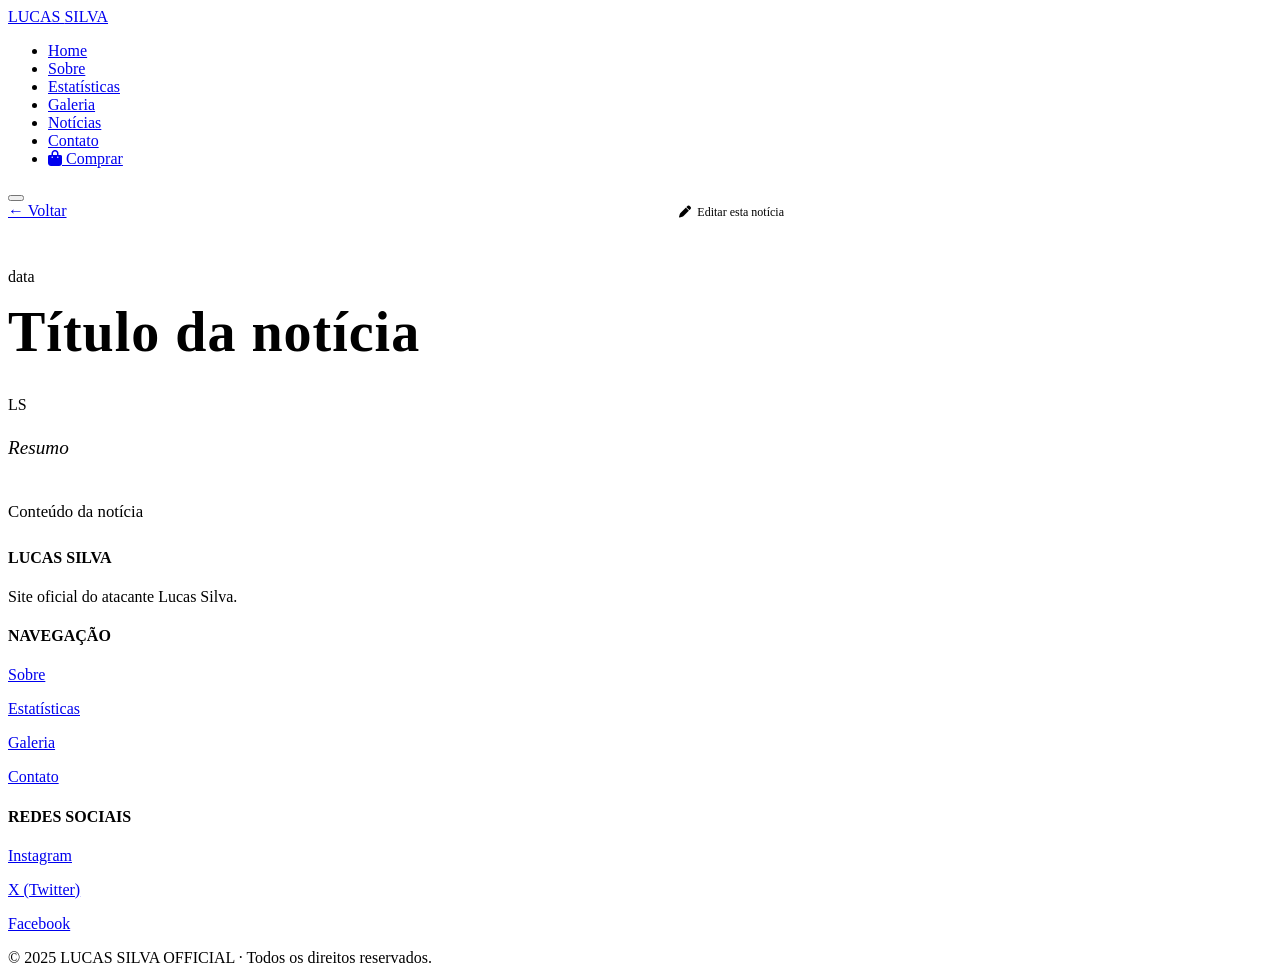
<file: lucas-silva-site/target/classes/templates/noticia-detalhe.html>
<!DOCTYPE html>
<html lang="pt-BR" xmlns:th="http://www.thymeleaf.org">
<head>
    <meta charset="UTF-8">
    <title th:text="${noticia.titulo} + ' — Lucas Silva'">Notícia</title>
    <meta name="description" th:attr="content=${noticia.resumo}">
    <meta name="viewport" content="width=device-width, initial-scale=1.0">

    <link rel="preconnect" href="https://fonts.googleapis.com">
    <link href="https://fonts.googleapis.com/css2?family=Bebas+Neue&family=Montserrat:wght@300;400;600;700&display=swap" rel="stylesheet">
    <link rel="stylesheet" href="https://cdnjs.cloudflare.com/ajax/libs/font-awesome/6.5.0/css/all.min.css">
    <link rel="stylesheet" th:href="@{/css/style.css}">
</head>
<body>

<header class="header">
    <nav class="nav">
        <a href="/" class="logo">LUCAS <span>SILVA</span></a>
        <ul class="nav-menu">
            <li><a href="/">Home</a></li>
            <li><a href="/sobre">Sobre</a></li>
            <li><a href="/estatisticas">Estatísticas</a></li>
            <li><a href="/galeria">Galeria</a></li>
            <li><a href="/noticias">Notícias</a></li>
            <li><a href="/contato">Contato</a></li>
            <li><a href="/livro" class="nav-comprar"><i class="fa-solid fa-bag-shopping"></i> Comprar</a></li>
        </ul>
        <button class="nav-toggle" aria-label="Abrir menu">
            <span></span><span></span><span></span>
        </button>
    </nav>
</header>

<main style="padding-top: var(--header-h);">

    <article class="section reveal" style="max-width: 800px;">

        <a href="/noticias" class="news-link" style="display: inline-block; margin-bottom: 2rem;">← Voltar</a>

        <!-- Botão de editar visível ao admin no topo do detalhe -->
        <div style="float: right;">
            <a th:href="@{'/noticias/' + ${noticia.id} + '/editar'}" class="btn btn-outline" style="padding: 0.6rem 1.5rem; font-size: 0.75rem;">
                <i class="fa-solid fa-pen"></i>&nbsp; Editar esta notícia
            </a>
        </div>

        <p class="news-date"
           th:text="${#temporals.format(noticia.dataPublicacao, 'dd ''de'' MMMM ''de'' yyyy')}">data</p>

        <h1 style="font-family: var(--font-display); font-size: clamp(2rem, 5vw, 3.5rem); line-height: 1.1; margin: 1rem 0 2rem; letter-spacing: 1px;"
            th:text="${noticia.titulo}">Título da notícia</h1>

        <div class="news-image" th:style="${noticia.imagem != null and !noticia.imagem.isEmpty()} ? 'aspect-ratio: 16/8; margin-bottom: 2rem; border: 1px solid rgba(212,175,55,0.2); background-image: url(' + ${noticia.imagem} + '); background-size: cover; background-position: center;' : 'aspect-ratio: 16/8; margin-bottom: 2rem; border: 1px solid rgba(212,175,55,0.2);'">
    <span th:if="${noticia.imagem == null or noticia.imagem.isEmpty()}">LS</span>
</div>

        <p style="font-size: 1.2rem; color: var(--gold); font-style: italic; margin-bottom: 2rem; line-height: 1.6;"
           th:text="${noticia.resumo}">Resumo</p>

        <div style="color: var(--gray); font-size: 1.05rem; line-height: 1.9; white-space: pre-line;"
             th:text="${noticia.conteudo}">Conteúdo da notícia</div>

    </article>
</main>

<footer class="footer">
    <div class="footer-inner">
        <div><h4>LUCAS SILVA</h4><p>Site oficial do atacante Lucas Silva.</p></div>
        <div>
            <h4>NAVEGAÇÃO</h4>
            <p><a href="/sobre">Sobre</a></p>
            <p><a href="/estatisticas">Estatísticas</a></p>
            <p><a href="/galeria">Galeria</a></p>
            <p><a href="/contato">Contato</a></p>
        </div>
        <div>
            <h4>REDES SOCIAIS</h4>
            <p><a href="https://instagram.com" target="_blank">Instagram</a></p>
            <p><a href="https://twitter.com" target="_blank">X (Twitter)</a></p>
            <p><a href="https://facebook.com" target="_blank">Facebook</a></p>
        </div>
    </div>
    <div class="footer-bottom">
        © 2025 <span>LUCAS SILVA OFFICIAL</span> · Todos os direitos reservados.
    </div>
</footer>

<script th:src="@{/js/script.js}"></script>
</body>
</html>
</file>
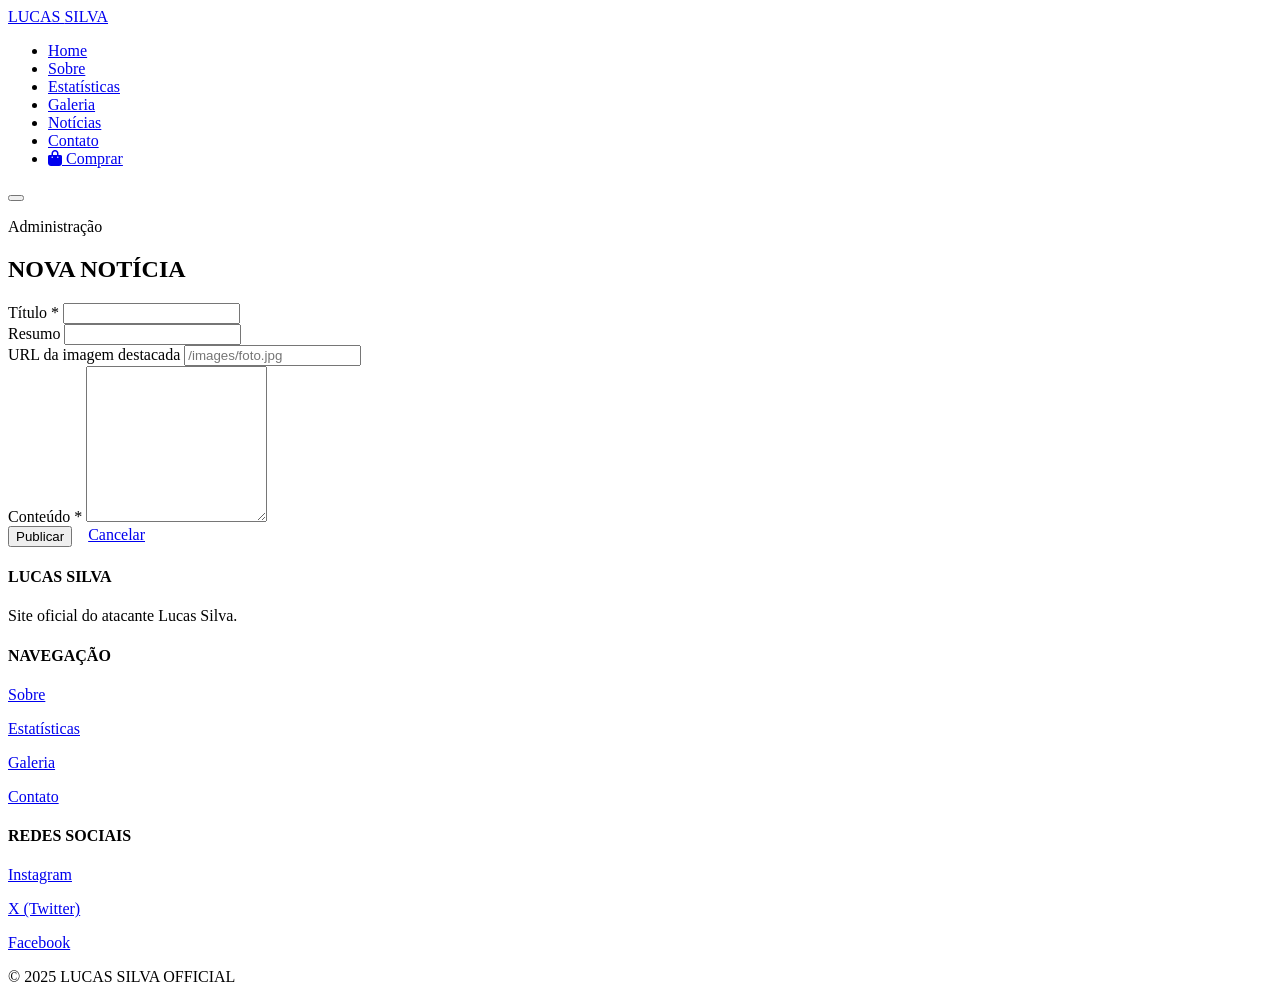
<file: lucas-silva-site/target/classes/templates/noticia-form.html>
<!DOCTYPE html>
<html lang="pt-BR" xmlns:th="http://www.thymeleaf.org">
<head>
    <meta charset="UTF-8">
    <title>Cadastrar Notícia — Lucas Silva</title>
    <meta name="viewport" content="width=device-width, initial-scale=1.0">

    <link rel="preconnect" href="https://fonts.googleapis.com">
    <link href="https://fonts.googleapis.com/css2?family=Bebas+Neue&family=Montserrat:wght@300;400;600;700&display=swap" rel="stylesheet">
    <link rel="stylesheet" href="https://cdnjs.cloudflare.com/ajax/libs/font-awesome/6.5.0/css/all.min.css">
    <link rel="stylesheet" th:href="@{/css/style.css}">
</head>
<body>

<header class="header">
    <nav class="nav">
        <a href="/" class="logo">LUCAS <span>SILVA</span></a>
        <ul class="nav-menu">
            <li><a href="/">Home</a></li>
            <li><a href="/sobre">Sobre</a></li>
            <li><a href="/estatisticas">Estatísticas</a></li>
            <li><a href="/galeria">Galeria</a></li>
            <li><a href="/noticias">Notícias</a></li>
            <li><a href="/contato">Contato</a></li>
            <li><a href="/livro" class="nav-comprar"><i class="fa-solid fa-bag-shopping"></i> Comprar</a></li>
        </ul>
        <button class="nav-toggle" aria-label="Abrir menu">
            <span></span><span></span><span></span>
        </button>
    </nav>
</header>

<main style="padding-top: var(--header-h);">

    <section class="section" style="max-width: 760px;">

        <div class="section-header">
            <p class="section-tag">Administração</p>
            <h2 class="section-title" th:text="${modoEdicao} ? 'EDITAR NOTÍCIA' : 'NOVA NOTÍCIA'">NOVA NOTÍCIA</h2>
            <div class="section-divider"></div>
        </div>

        <form th:action="${modoEdicao} ? @{'/noticias/' + ${noticia.id} + '/editar'} : @{/noticias}"
              th:object="${noticia}" method="post" class="contact-form">

            <div class="form-group">
                <label for="titulo">Título *</label>
                <input type="text" id="titulo" th:field="*{titulo}" required maxlength="150">
                <small class="form-error" th:if="${#fields.hasErrors('titulo')}" th:errors="*{titulo}"></small>
            </div>

            <div class="form-group">
                <label for="resumo">Resumo</label>
                <input type="text" id="resumo" th:field="*{resumo}" maxlength="300">
            </div>

            <div class="form-group">
                <label for="imagem">URL da imagem destacada</label>
                <input type="text" id="imagem" th:field="*{imagem}" placeholder="/images/foto.jpg">
            </div>

            <div class="form-group">
                <label for="conteudo">Conteúdo *</label>
                <textarea id="conteudo" th:field="*{conteudo}" rows="10" required></textarea>
                <small class="form-error" th:if="${#fields.hasErrors('conteudo')}" th:errors="*{conteudo}"></small>
            </div>

            <div style="display: flex; gap: 1rem;">
                <button type="submit" class="btn" th:text="${modoEdicao} ? 'Salvar Alterações' : 'Publicar'">Publicar</button>
                <a href="/noticias" class="btn btn-outline">Cancelar</a>
            </div>
        </form>

    </section>
</main>

<footer class="footer">
    <div class="footer-inner">
        <div><h4>LUCAS SILVA</h4><p>Site oficial do atacante Lucas Silva.</p></div>
        <div>
            <h4>NAVEGAÇÃO</h4>
            <p><a href="/sobre">Sobre</a></p>
            <p><a href="/estatisticas">Estatísticas</a></p>
            <p><a href="/galeria">Galeria</a></p>
            <p><a href="/contato">Contato</a></p>
        </div>
        <div>
            <h4>REDES SOCIAIS</h4>
            <p><a href="https://instagram.com" target="_blank">Instagram</a></p>
            <p><a href="https://twitter.com" target="_blank">X (Twitter)</a></p>
            <p><a href="https://facebook.com" target="_blank">Facebook</a></p>
        </div>
    </div>
    <div class="footer-bottom">© 2025 <span>LUCAS SILVA OFFICIAL</span></div>
</footer>

<script th:src="@{/js/script.js}"></script>
</body>
</html>
</file>
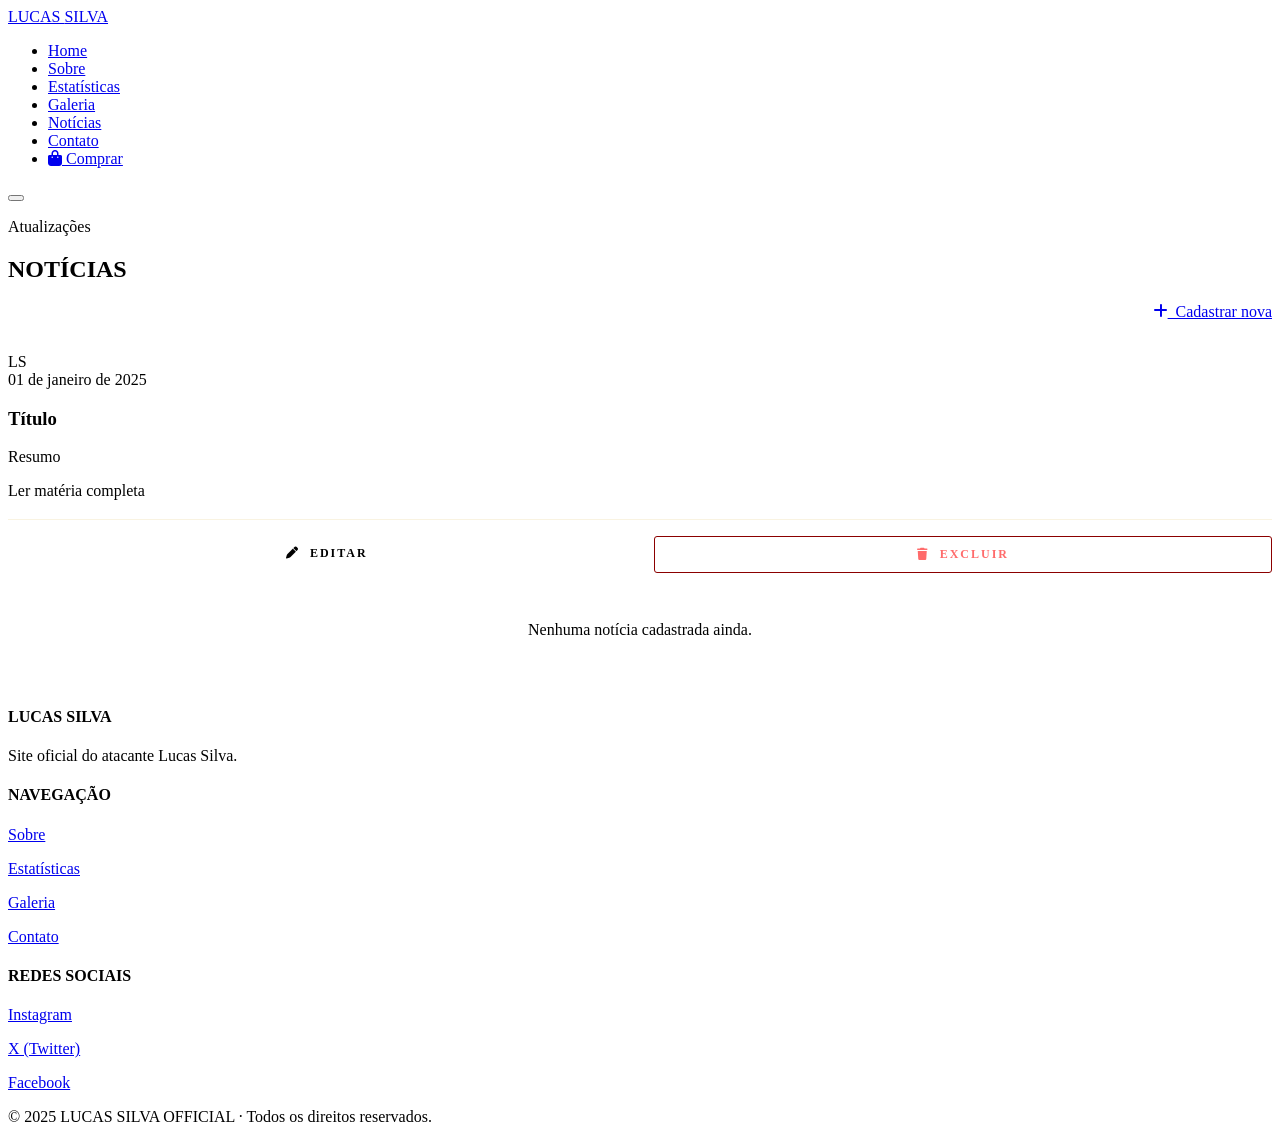
<file: lucas-silva-site/target/classes/templates/noticias.html>
<!DOCTYPE html>
<html lang="pt-BR" xmlns:th="http://www.thymeleaf.org">
<head>
    <meta charset="UTF-8">
    <title>Notícias — Lucas Silva</title>
    <meta name="description" content="Últimas notícias e atualizações sobre a carreira de Lucas Silva.">
    <meta name="viewport" content="width=device-width, initial-scale=1.0">

    <link rel="preconnect" href="https://fonts.googleapis.com">
    <link href="https://fonts.googleapis.com/css2?family=Bebas+Neue&family=Montserrat:wght@300;400;600;700&display=swap" rel="stylesheet">
    <link rel="stylesheet" href="https://cdnjs.cloudflare.com/ajax/libs/font-awesome/6.5.0/css/all.min.css">
    <link rel="stylesheet" th:href="@{/css/style.css}">
</head>
<body>

<header class="header">
    <nav class="nav">
        <a href="/" class="logo">LUCAS <span>SILVA</span></a>
        <ul class="nav-menu">
            <li><a href="/">Home</a></li>
            <li><a href="/sobre">Sobre</a></li>
            <li><a href="/estatisticas">Estatísticas</a></li>
            <li><a href="/galeria">Galeria</a></li>
            <li><a href="/noticias">Notícias</a></li>
            <li><a href="/contato">Contato</a></li>
            <li><a href="/livro" class="nav-comprar"><i class="fa-solid fa-bag-shopping"></i> Comprar</a></li>
        </ul>
        <button class="nav-toggle" aria-label="Abrir menu">
            <span></span><span></span><span></span>
        </button>
    </nav>
</header>

<main style="padding-top: var(--header-h);">

    <section class="section">
        <div class="section-header reveal">
            <p class="section-tag">Atualizações</p>
            <h2 class="section-title">NOTÍCIAS</h2>
            <div class="section-divider"></div>
        </div>

        <div style="text-align: right; margin-bottom: 2rem;">
            <a href="/noticias/nova" class="btn btn-outline">
                <i class="fa-solid fa-plus"></i>&nbsp; Cadastrar nova
            </a>
        </div>

        <div class="news-grid">
            <article class="news-card reveal" th:each="n : ${noticias}">
                <div class="news-image" th:style="${n.imagem != null and !n.imagem.isEmpty()} ? 'background-image: url(' + ${n.imagem} + '); background-size: cover; background-position: center;' : ''">
    <span th:if="${n.imagem == null or n.imagem.isEmpty()}">LS</span>
</div>
                <div class="news-body">
                    <span class="news-date"
                          th:text="${#temporals.format(n.dataPublicacao, 'dd ''de'' MMMM ''de'' yyyy')}">01 de janeiro de 2025</span>
                    <h3 class="news-title" th:text="${n.titulo}">Título</h3>
                    <p class="news-summary" th:text="${n.resumo}">Resumo</p>
                    <a th:href="@{'/noticias/' + ${n.id}}" class="news-link">Ler matéria completa</a>

                    <!-- Botões administrativos: editar e excluir -->
                    <div style="display: flex; gap: 0.5rem; margin-top: 1.2rem; padding-top: 1rem; border-top: 1px solid rgba(212,175,55,0.15);">
                        <a th:href="@{'/noticias/' + ${n.id} + '/editar'}"
                           style="flex: 1; text-align: center; padding: 0.6rem; background: var(--gold); color: var(--black); font-size: 0.75rem; letter-spacing: 2px; text-transform: uppercase; font-weight: 700; border-radius: 3px; text-decoration: none;">
                            <i class="fa-solid fa-pen"></i>&nbsp; Editar
                        </a>
                        <form th:action="@{'/noticias/' + ${n.id} + '/excluir'}" method="post"
                              style="flex: 1; margin: 0;"
                              onsubmit="return confirm('Tem certeza que deseja excluir esta notícia? Esta ação não pode ser desfeita.');">
                            <button type="submit"
                                    style="width: 100%; padding: 0.6rem; background: transparent; border: 1px solid #8B0000; color: #ff6b6b; font-size: 0.75rem; letter-spacing: 2px; text-transform: uppercase; font-weight: 700; border-radius: 3px; cursor: pointer; font-family: inherit;">
                                <i class="fa-solid fa-trash"></i>&nbsp; Excluir
                            </button>
                        </form>
                    </div>
                </div>
            </article>
        </div>

        <div th:if="${#lists.isEmpty(noticias)}"
             style="text-align: center; color: var(--gray); padding: 3rem;">
            Nenhuma notícia cadastrada ainda.
        </div>

    </section>
</main>

<footer class="footer">
    <div class="footer-inner">
        <div><h4>LUCAS SILVA</h4><p>Site oficial do atacante Lucas Silva.</p></div>
        <div>
            <h4>NAVEGAÇÃO</h4>
            <p><a href="/sobre">Sobre</a></p>
            <p><a href="/estatisticas">Estatísticas</a></p>
            <p><a href="/galeria">Galeria</a></p>
            <p><a href="/contato">Contato</a></p>
        </div>
        <div>
            <h4>REDES SOCIAIS</h4>
            <p><a href="https://instagram.com" target="_blank">Instagram</a></p>
            <p><a href="https://twitter.com" target="_blank">X (Twitter)</a></p>
            <p><a href="https://facebook.com" target="_blank">Facebook</a></p>
        </div>
    </div>
    <div class="footer-bottom">
        © 2025 <span>LUCAS SILVA OFFICIAL</span> · Todos os direitos reservados.
    </div>
</footer>

<script th:src="@{/js/script.js}"></script>
</body>
</html>
</file>
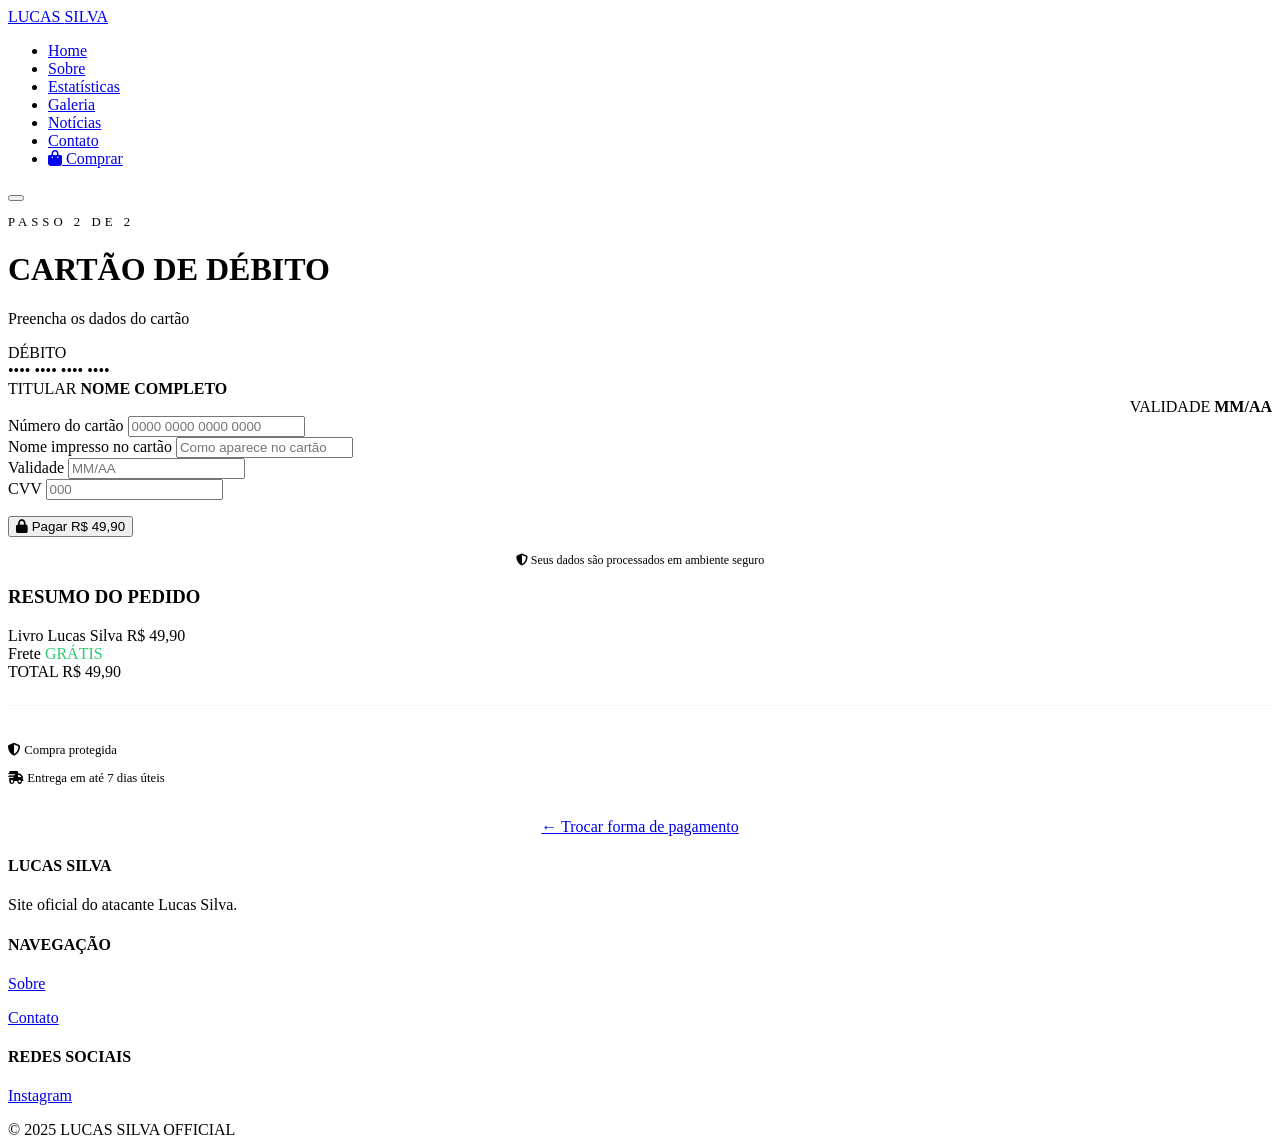
<file: lucas-silva-site/target/classes/templates/pagamento-cartao-debito.html>
<!DOCTYPE html>
<html lang="pt-BR" xmlns:th="http://www.thymeleaf.org">
<head>
    <meta charset="UTF-8">
    <title>Pagamento via Cartão de Débito - Lucas Silva</title>
    <meta name="viewport" content="width=device-width, initial-scale=1.0">

    <link rel="preconnect" href="https://fonts.googleapis.com">
    <link href="https://fonts.googleapis.com/css2?family=Bebas+Neue&family=Montserrat:wght@300;400;600;700;800&display=swap" rel="stylesheet">
    <link rel="stylesheet" href="https://cdnjs.cloudflare.com/ajax/libs/font-awesome/6.5.0/css/all.min.css">
    <link rel="stylesheet" th:href="@{/css/style.css}">
</head>
<body>

<header class="header">
    <nav class="nav">
        <a href="/" class="logo">LUCAS <span>SILVA</span></a>
        <ul class="nav-menu">
            <li><a href="/">Home</a></li>
            <li><a href="/sobre">Sobre</a></li>
            <li><a href="/estatisticas">Estatísticas</a></li>
            <li><a href="/galeria">Galeria</a></li>
            <li><a href="/noticias">Notícias</a></li>
            <li><a href="/contato">Contato</a></li>
            <li><a href="/livro" class="nav-comprar"><i class="fa-solid fa-bag-shopping"></i> Comprar</a></li>
        </ul>
        <button class="nav-toggle" aria-label="Abrir menu">
            <span></span><span></span><span></span>
        </button>
    </nav>
</header>

<main class="checkout-container">

    <div class="checkout-header">
        <p style="color: var(--gold); letter-spacing: 4px; font-size: 0.8rem; text-transform: uppercase;">Passo 2 de 2</p>
        <h1>CARTÃO DE DÉBITO</h1>
        <p>Preencha os dados do cartão</p>
    </div>

    <div class="pagamento-grid">

        <!-- ===== FORMULÁRIO DO CARTÃO ===== -->
        <div>
            <!-- Visual do cartão (atualiza em tempo real) -->
            <div class="cartao-preview">
                <div class="bandeira" id="bandeira">DÉBITO</div>
                <div class="chip"></div>
                <div class="numero" id="prevNumero">•••• •••• •••• ••••</div>
                <div class="info-linha">
                    <div>
                        <span>TITULAR</span>
                        <strong id="prevNome">NOME COMPLETO</strong>
                    </div>
                    <div style="text-align: right;">
                        <span>VALIDADE</span>
                        <strong id="prevValidade">MM/AA</strong>
                    </div>
                </div>
            </div>

            <form id="formCartao" class="cartao-form" onsubmit="return processarPagamento(event)">

                <div class="form-group">
                    <label for="numero">Número do cartão</label>
                    <input type="text" id="numero" maxlength="19" placeholder="0000 0000 0000 0000" required
                           oninput="formatarNumero(this)">
                </div>

                <div class="form-group">
                    <label for="nome">Nome impresso no cartão</label>
                    <input type="text" id="nome" placeholder="Como aparece no cartão" required
                           oninput="atualizarNome(this)" maxlength="40">
                </div>

                <div class="linha-dupla">
                    <div class="form-group">
                        <label for="validade">Validade</label>
                        <input type="text" id="validade" maxlength="5" placeholder="MM/AA" required
                               oninput="formatarValidade(this)">
                    </div>
                    <div class="form-group">
                        <label for="cvv">CVV</label>
                        <input type="text" id="cvv" maxlength="4" placeholder="000" required
                               oninput="this.value = this.value.replace(/\D/g,'')">
                    </div>
                </div>

                <input type="hidden" id="parcelas" value="1">

                <button type="submit" id="btnPagar" class="btn-comprar-grande" style="margin-top: 1rem;">
                    <i class="fa-solid fa-lock"></i> Pagar R$ 49,90
                </button>

                <p style="text-align: center; color: var(--gray); font-size: 0.75rem; margin-top: 1rem;">
                    <i class="fa-solid fa-shield-halved" style="color: var(--gold);"></i>
                    Seus dados são processados em ambiente seguro
                </p>
            </form>
        </div>

        <!-- ===== RESUMO DO PEDIDO ===== -->
        <aside class="resumo-pedido">
            <h3>RESUMO DO PEDIDO</h3>

            <div class="resumo-item">
                <span>Livro Lucas Silva</span>
                <span>R$ 49,90</span>
            </div>
            <div class="resumo-item">
                <span>Frete</span>
                <span style="color: #2ecc71;">GRÁTIS</span>
            </div>

            <div class="resumo-total">
                <span>TOTAL</span>
                <span>R$ 49,90</span>
            </div>

            <div style="margin-top: 1.5rem; padding-top: 1.5rem; border-top: 1px solid rgba(212,175,55,0.1); color: var(--gray); font-size: 0.8rem;">
                <p style="margin-bottom: 0.5rem;"><i class="fa-solid fa-shield-halved" style="color: var(--gold);"></i> Compra protegida</p>
                <p><i class="fa-solid fa-truck-fast" style="color: var(--gold);"></i> Entrega em até 7 dias úteis</p>
            </div>
        </aside>

    </div>

    <p style="text-align: center; margin-top: 2rem;">
        <a href="/livro/checkout" class="news-link">← Trocar forma de pagamento</a>
    </p>

</main>

<footer class="footer">
    <div class="footer-inner">
        <div><h4>LUCAS SILVA</h4><p>Site oficial do atacante Lucas Silva.</p></div>
        <div><h4>NAVEGAÇÃO</h4><p><a href="/sobre">Sobre</a></p><p><a href="/contato">Contato</a></p></div>
        <div><h4>REDES SOCIAIS</h4><p><a href="https://instagram.com">Instagram</a></p></div>
    </div>
    <div class="footer-bottom">© 2025 <span>LUCAS SILVA OFFICIAL</span></div>
</footer>

<script th:src="@{/js/script.js}"></script>

<!--
    ============================================================
    SIMULAÇÃO ACADÊMICA - CARTÃO DE CRÉDITO
    Nada aqui é real. Nenhum dado é enviado pra nenhuma API.
    A "aprovação" acontece automaticamente após 2 segundos de
    animação para simular processamento. Em produção haveria
    integração com gateways como Stripe, MercadoPago ou PagSeguro.
    ============================================================
-->
<script>
    // === Máscara: formata número do cartão em grupos de 4 ===
    function formatarNumero(input) {
        let v = input.value.replace(/\D/g, '');
        v = v.replace(/(\d{4})(?=\d)/g, '$1 ');
        input.value = v;
        // atualiza preview
        const preview = document.getElementById('prevNumero');
        preview.textContent = v.padEnd(19, '•').replace(/(.{4}) /g, '$1 ');
        // detecta bandeira (simulação simples)
        const numeroLimpo = v.replace(/\s/g, '');
        const bandeiraEl = document.getElementById('bandeira');
        if (numeroLimpo.startsWith('4')) bandeiraEl.textContent = 'VISA';
        else if (numeroLimpo.startsWith('5')) bandeiraEl.textContent = 'MASTERCARD';
        else if (numeroLimpo.startsWith('3')) bandeiraEl.textContent = 'AMEX';
        else if (numeroLimpo.startsWith('6')) bandeiraEl.textContent = 'ELO';
        else bandeiraEl.textContent = 'DÉBITO';
    }

    // === Máscara: validade MM/AA ===
    function formatarValidade(input) {
        let v = input.value.replace(/\D/g, '');
        if (v.length >= 3) v = v.substring(0, 2) + '/' + v.substring(2, 4);
        input.value = v;
        document.getElementById('prevValidade').textContent = v.length === 5 ? v : 'MM/AA';
    }

    // === Atualiza nome no preview ===
    function atualizarNome(input) {
        const valor = input.value.toUpperCase().trim();
        document.getElementById('prevNome').textContent = valor || 'NOME COMPLETO';
    }

    // === SIMULAÇÃO: processamento do pagamento ===
    function processarPagamento(event) {
        event.preventDefault();

        // Validação básica
        const numero = document.getElementById('numero').value.replace(/\s/g, '');
        const nome = document.getElementById('nome').value.trim();
        const validade = document.getElementById('validade').value;
        const cvv = document.getElementById('cvv').value;

        if (numero.length < 13) { alert('Número do cartão inválido'); return false; }
        if (nome.length < 3) { alert('Informe o nome completo do titular'); return false; }
        if (validade.length !== 5) { alert('Validade inválida (formato MM/AA)'); return false; }
        if (cvv.length < 3) { alert('CVV inválido'); return false; }

        // Animação de "processando"
        const btn = document.getElementById('btnPagar');
        btn.innerHTML = '<i class="fa-solid fa-spinner fa-spin"></i> Processando pagamento...';
        btn.disabled = true;
        btn.style.opacity = '0.7';

        // SIMULAÇÃO: aprovação automática após 2.5 segundos
        setTimeout(() => {
            btn.innerHTML = '<i class="fa-solid fa-check"></i> Compra Aprovada!';
            btn.style.background = '#2ecc71';
            btn.style.color = '#fff';

            // Redireciona pra confirmação após 1 segundo
            setTimeout(() => {
                const parcelas = document.getElementById('parcelas').value;
                window.location.href = '/livro/confirmacao?metodo=Débito&parcelas=' + parcelas;
            }, 1000);
        }, 2500);

        return false;
    }
</script>

</body>
</html>
</file>
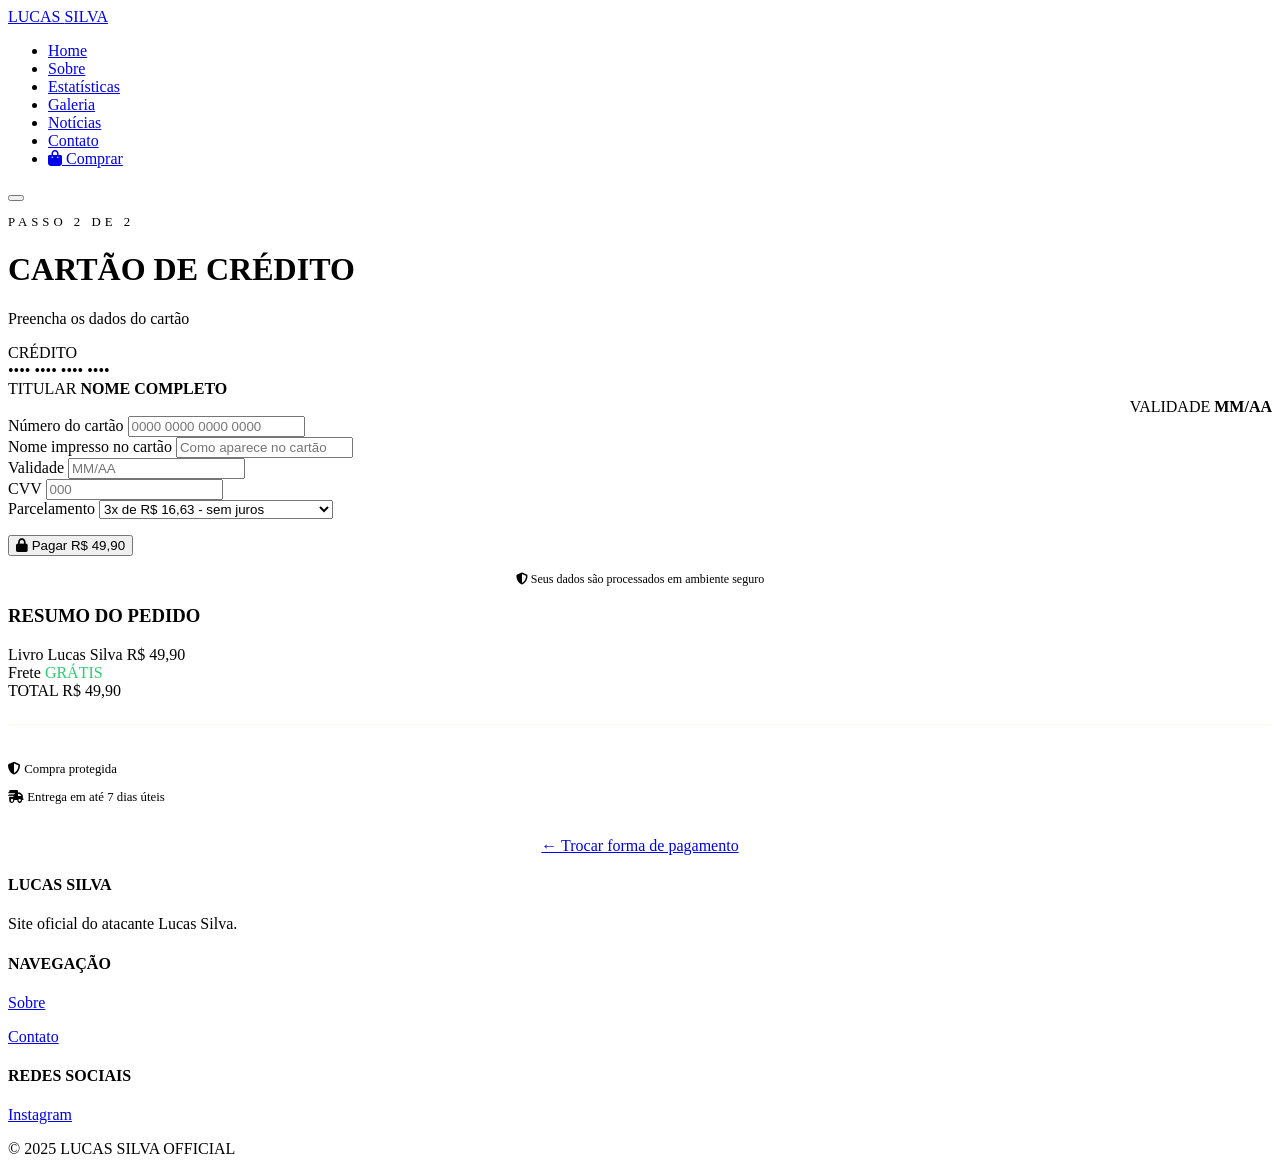
<file: lucas-silva-site/target/classes/templates/pagamento-cartao.html>
<!DOCTYPE html>
<html lang="pt-BR" xmlns:th="http://www.thymeleaf.org">
<head>
    <meta charset="UTF-8">
    <title>Pagamento via Cartão de Crédito - Lucas Silva</title>
    <meta name="viewport" content="width=device-width, initial-scale=1.0">

    <link rel="preconnect" href="https://fonts.googleapis.com">
    <link href="https://fonts.googleapis.com/css2?family=Bebas+Neue&family=Montserrat:wght@300;400;600;700;800&display=swap" rel="stylesheet">
    <link rel="stylesheet" href="https://cdnjs.cloudflare.com/ajax/libs/font-awesome/6.5.0/css/all.min.css">
    <link rel="stylesheet" th:href="@{/css/style.css}">
</head>
<body>

<header class="header">
    <nav class="nav">
        <a href="/" class="logo">LUCAS <span>SILVA</span></a>
        <ul class="nav-menu">
            <li><a href="/">Home</a></li>
            <li><a href="/sobre">Sobre</a></li>
            <li><a href="/estatisticas">Estatísticas</a></li>
            <li><a href="/galeria">Galeria</a></li>
            <li><a href="/noticias">Notícias</a></li>
            <li><a href="/contato">Contato</a></li>
            <li><a href="/livro" class="nav-comprar"><i class="fa-solid fa-bag-shopping"></i> Comprar</a></li>
        </ul>
        <button class="nav-toggle" aria-label="Abrir menu">
            <span></span><span></span><span></span>
        </button>
    </nav>
</header>

<main class="checkout-container">

    <div class="checkout-header">
        <p style="color: var(--gold); letter-spacing: 4px; font-size: 0.8rem; text-transform: uppercase;">Passo 2 de 2</p>
        <h1>CARTÃO DE CRÉDITO</h1>
        <p>Preencha os dados do cartão</p>
    </div>

    <div class="pagamento-grid">

        <!-- ===== FORMULÁRIO DO CARTÃO ===== -->
        <div>
            <!-- Visual do cartão (atualiza em tempo real) -->
            <div class="cartao-preview">
                <div class="bandeira" id="bandeira">CRÉDITO</div>
                <div class="chip"></div>
                <div class="numero" id="prevNumero">•••• •••• •••• ••••</div>
                <div class="info-linha">
                    <div>
                        <span>TITULAR</span>
                        <strong id="prevNome">NOME COMPLETO</strong>
                    </div>
                    <div style="text-align: right;">
                        <span>VALIDADE</span>
                        <strong id="prevValidade">MM/AA</strong>
                    </div>
                </div>
            </div>

            <form id="formCartao" class="cartao-form" onsubmit="return processarPagamento(event)">

                <div class="form-group">
                    <label for="numero">Número do cartão</label>
                    <input type="text" id="numero" maxlength="19" placeholder="0000 0000 0000 0000" required
                           oninput="formatarNumero(this)">
                </div>

                <div class="form-group">
                    <label for="nome">Nome impresso no cartão</label>
                    <input type="text" id="nome" placeholder="Como aparece no cartão" required
                           oninput="atualizarNome(this)" maxlength="40">
                </div>

                <div class="linha-dupla">
                    <div class="form-group">
                        <label for="validade">Validade</label>
                        <input type="text" id="validade" maxlength="5" placeholder="MM/AA" required
                               oninput="formatarValidade(this)">
                    </div>
                    <div class="form-group">
                        <label for="cvv">CVV</label>
                        <input type="text" id="cvv" maxlength="4" placeholder="000" required
                               oninput="this.value = this.value.replace(/\D/g,'')">
                    </div>
                </div>

                <div class="form-group">
                    <label for="parcelas">Parcelamento</label>
                    <select id="parcelas" required>
                        <option value="1">1x de R$ 49,90 (à vista) - sem juros</option>
                        <option value="2">2x de R$ 24,95 - sem juros</option>
                        <option value="3" selected>3x de R$ 16,63 - sem juros</option>
                        <option value="4">4x de R$ 12,48 - sem juros</option>
                        <option value="5">5x de R$ 9,98 - sem juros</option>
                        <option value="6">6x de R$ 8,32 - sem juros</option>
                        <option value="7">7x de R$ 7,13 - sem juros</option>
                        <option value="8">8x de R$ 6,24 - sem juros</option>
                        <option value="9">9x de R$ 5,54 - sem juros</option>
                        <option value="10">10x de R$ 4,99 - sem juros</option>
                        <option value="11">11x de R$ 4,54 - sem juros</option>
                        <option value="12">12x de R$ 4,16 - sem juros</option>
                    </select>
                </div>

                <button type="submit" id="btnPagar" class="btn-comprar-grande" style="margin-top: 1rem;">
                    <i class="fa-solid fa-lock"></i> Pagar R$ 49,90
                </button>

                <p style="text-align: center; color: var(--gray); font-size: 0.75rem; margin-top: 1rem;">
                    <i class="fa-solid fa-shield-halved" style="color: var(--gold);"></i>
                    Seus dados são processados em ambiente seguro
                </p>
            </form>
        </div>

        <!-- ===== RESUMO DO PEDIDO ===== -->
        <aside class="resumo-pedido">
            <h3>RESUMO DO PEDIDO</h3>

            <div class="resumo-item">
                <span>Livro Lucas Silva</span>
                <span>R$ 49,90</span>
            </div>
            <div class="resumo-item">
                <span>Frete</span>
                <span style="color: #2ecc71;">GRÁTIS</span>
            </div>

            <div class="resumo-total">
                <span>TOTAL</span>
                <span>R$ 49,90</span>
            </div>

            <div style="margin-top: 1.5rem; padding-top: 1.5rem; border-top: 1px solid rgba(212,175,55,0.1); color: var(--gray); font-size: 0.8rem;">
                <p style="margin-bottom: 0.5rem;"><i class="fa-solid fa-shield-halved" style="color: var(--gold);"></i> Compra protegida</p>
                <p><i class="fa-solid fa-truck-fast" style="color: var(--gold);"></i> Entrega em até 7 dias úteis</p>
            </div>
        </aside>

    </div>

    <p style="text-align: center; margin-top: 2rem;">
        <a href="/livro/checkout" class="news-link">← Trocar forma de pagamento</a>
    </p>

</main>

<footer class="footer">
    <div class="footer-inner">
        <div><h4>LUCAS SILVA</h4><p>Site oficial do atacante Lucas Silva.</p></div>
        <div><h4>NAVEGAÇÃO</h4><p><a href="/sobre">Sobre</a></p><p><a href="/contato">Contato</a></p></div>
        <div><h4>REDES SOCIAIS</h4><p><a href="https://instagram.com">Instagram</a></p></div>
    </div>
    <div class="footer-bottom">© 2025 <span>LUCAS SILVA OFFICIAL</span></div>
</footer>

<script th:src="@{/js/script.js}"></script>

<!--
    ============================================================
    SIMULAÇÃO ACADÊMICA - CARTÃO DE CRÉDITO
    Nada aqui é real. Nenhum dado é enviado pra nenhuma API.
    A "aprovação" acontece automaticamente após 2 segundos de
    animação para simular processamento. Em produção haveria
    integração com gateways como Stripe, MercadoPago ou PagSeguro.
    ============================================================
-->
<script>
    // === Máscara: formata número do cartão em grupos de 4 ===
    function formatarNumero(input) {
        let v = input.value.replace(/\D/g, '');
        v = v.replace(/(\d{4})(?=\d)/g, '$1 ');
        input.value = v;
        // atualiza preview
        const preview = document.getElementById('prevNumero');
        preview.textContent = v.padEnd(19, '•').replace(/(.{4}) /g, '$1 ');
        // detecta bandeira (simulação simples)
        const numeroLimpo = v.replace(/\s/g, '');
        const bandeiraEl = document.getElementById('bandeira');
        if (numeroLimpo.startsWith('4')) bandeiraEl.textContent = 'VISA';
        else if (numeroLimpo.startsWith('5')) bandeiraEl.textContent = 'MASTERCARD';
        else if (numeroLimpo.startsWith('3')) bandeiraEl.textContent = 'AMEX';
        else if (numeroLimpo.startsWith('6')) bandeiraEl.textContent = 'ELO';
        else bandeiraEl.textContent = 'CRÉDITO';
    }

    // === Máscara: validade MM/AA ===
    function formatarValidade(input) {
        let v = input.value.replace(/\D/g, '');
        if (v.length >= 3) v = v.substring(0, 2) + '/' + v.substring(2, 4);
        input.value = v;
        document.getElementById('prevValidade').textContent = v.length === 5 ? v : 'MM/AA';
    }

    // === Atualiza nome no preview ===
    function atualizarNome(input) {
        const valor = input.value.toUpperCase().trim();
        document.getElementById('prevNome').textContent = valor || 'NOME COMPLETO';
    }

    // === SIMULAÇÃO: processamento do pagamento ===
    function processarPagamento(event) {
        event.preventDefault();

        // Validação básica
        const numero = document.getElementById('numero').value.replace(/\s/g, '');
        const nome = document.getElementById('nome').value.trim();
        const validade = document.getElementById('validade').value;
        const cvv = document.getElementById('cvv').value;

        if (numero.length < 13) { alert('Número do cartão inválido'); return false; }
        if (nome.length < 3) { alert('Informe o nome completo do titular'); return false; }
        if (validade.length !== 5) { alert('Validade inválida (formato MM/AA)'); return false; }
        if (cvv.length < 3) { alert('CVV inválido'); return false; }

        // Animação de "processando"
        const btn = document.getElementById('btnPagar');
        btn.innerHTML = '<i class="fa-solid fa-spinner fa-spin"></i> Processando pagamento...';
        btn.disabled = true;
        btn.style.opacity = '0.7';

        // SIMULAÇÃO: aprovação automática após 2.5 segundos
        setTimeout(() => {
            btn.innerHTML = '<i class="fa-solid fa-check"></i> Compra Aprovada!';
            btn.style.background = '#2ecc71';
            btn.style.color = '#fff';

            // Redireciona pra confirmação após 1 segundo
            setTimeout(() => {
                const parcelas = document.getElementById('parcelas').value;
                window.location.href = '/livro/confirmacao?metodo=Crédito&parcelas=' + parcelas;
            }, 1000);
        }, 2500);

        return false;
    }
</script>

</body>
</html>
</file>
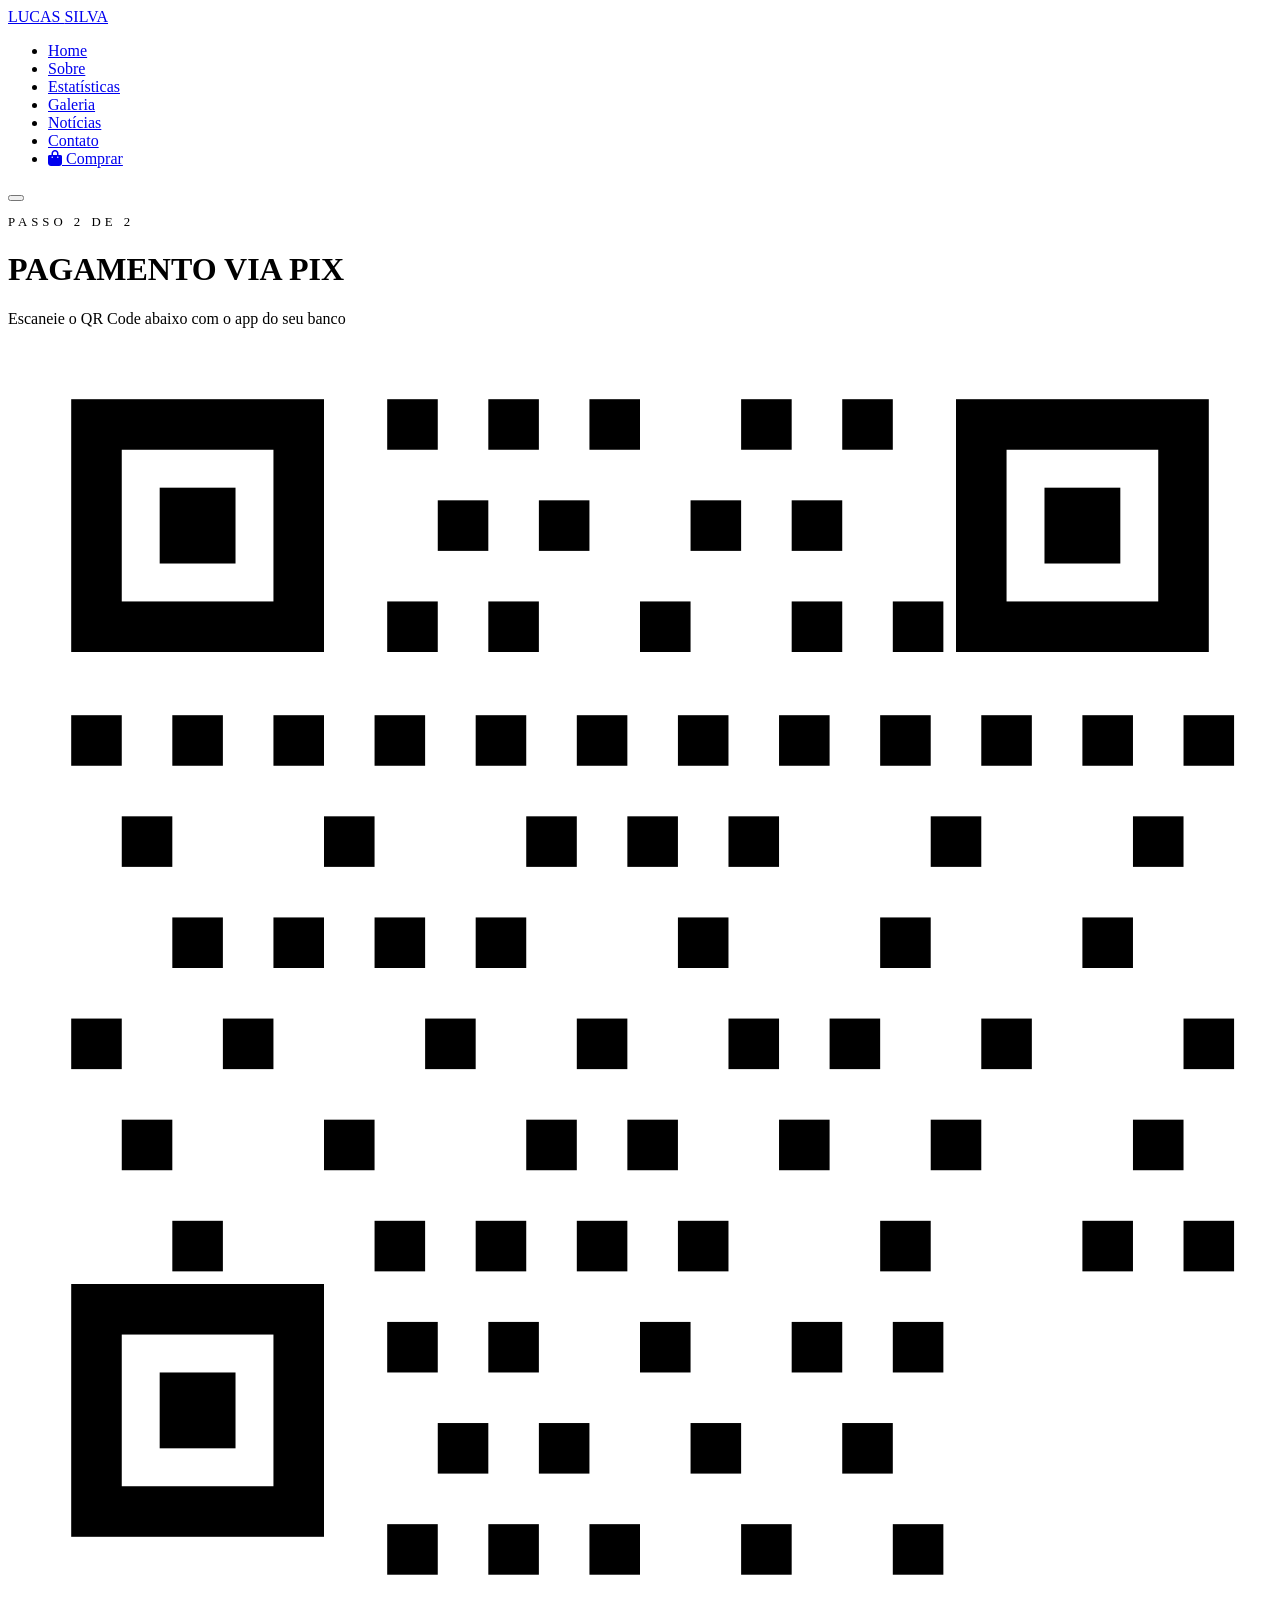
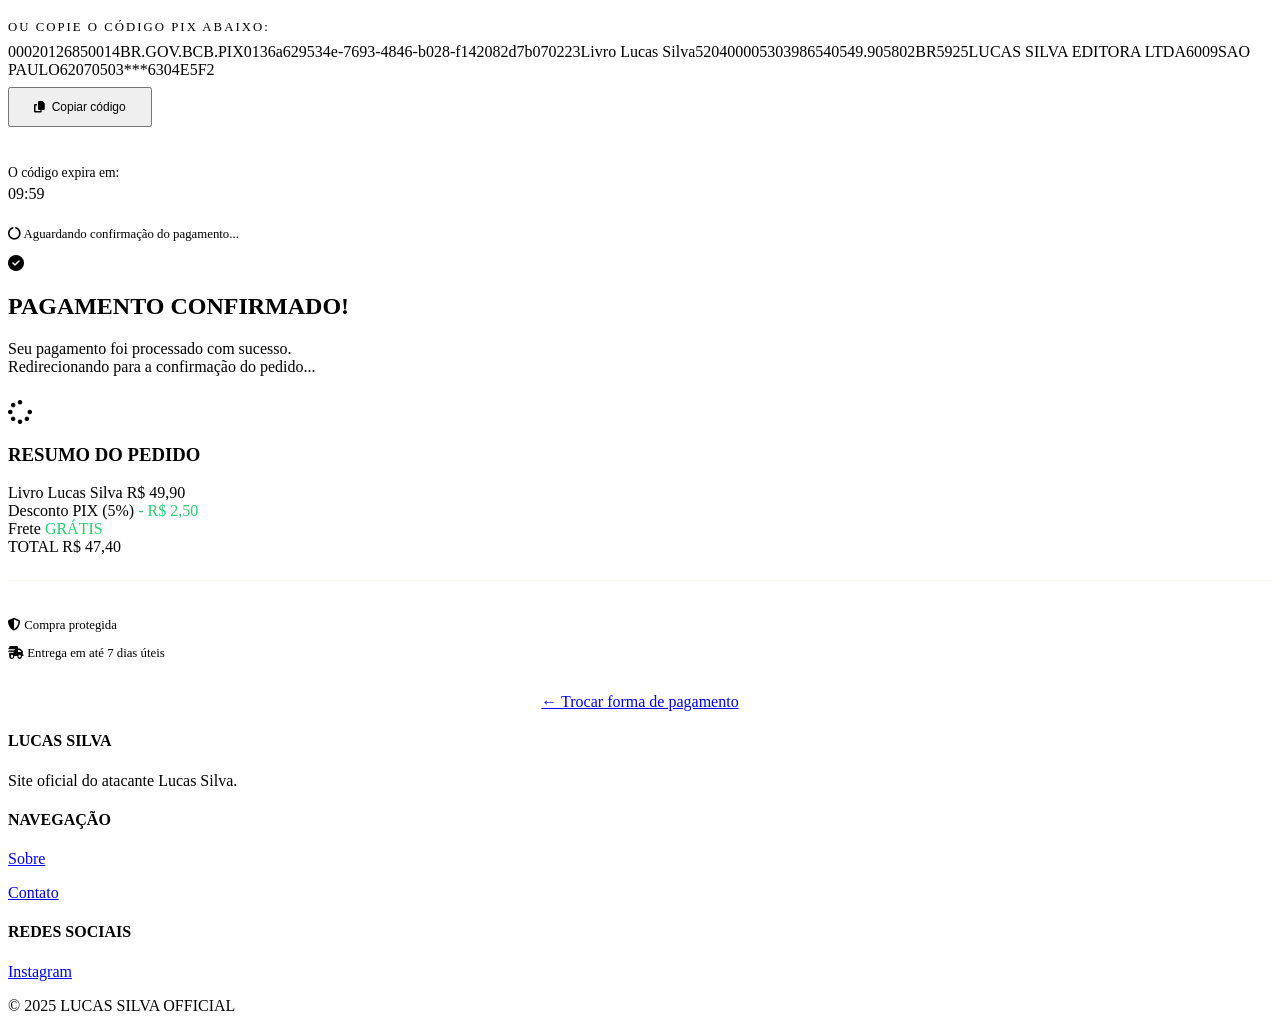
<file: lucas-silva-site/target/classes/templates/pagamento-pix.html>
<!DOCTYPE html>
<html lang="pt-BR" xmlns:th="http://www.thymeleaf.org">
<head>
    <meta charset="UTF-8">
    <title>Pagamento via PIX - Lucas Silva</title>
    <meta name="viewport" content="width=device-width, initial-scale=1.0">

    <link rel="preconnect" href="https://fonts.googleapis.com">
    <link href="https://fonts.googleapis.com/css2?family=Bebas+Neue&family=Montserrat:wght@300;400;600;700;800&display=swap" rel="stylesheet">
    <link rel="stylesheet" href="https://cdnjs.cloudflare.com/ajax/libs/font-awesome/6.5.0/css/all.min.css">
    <link rel="stylesheet" th:href="@{/css/style.css}">
</head>
<body>

<header class="header">
    <nav class="nav">
        <a href="/" class="logo">LUCAS <span>SILVA</span></a>
        <ul class="nav-menu">
            <li><a href="/">Home</a></li>
            <li><a href="/sobre">Sobre</a></li>
            <li><a href="/estatisticas">Estatísticas</a></li>
            <li><a href="/galeria">Galeria</a></li>
            <li><a href="/noticias">Notícias</a></li>
            <li><a href="/contato">Contato</a></li>
            <li><a href="/livro" class="nav-comprar"><i class="fa-solid fa-bag-shopping"></i> Comprar</a></li>
        </ul>
        <button class="nav-toggle" aria-label="Abrir menu">
            <span></span><span></span><span></span>
        </button>
    </nav>
</header>

<main class="checkout-container">

    <div class="checkout-header">
        <p style="color: var(--gold); letter-spacing: 4px; font-size: 0.8rem; text-transform: uppercase;">Passo 2 de 2</p>
        <h1>PAGAMENTO VIA PIX</h1>
    </div>

    <div class="pagamento-grid">

        <!-- ===== ÁREA DO PIX (esquerda) ===== -->
        <div>
            <!-- Tela enquanto não confirma -->
            <div class="pix-box" id="pixAguardando">
                <p style="color: var(--gray); margin-bottom: 0.5rem;">Escaneie o QR Code abaixo com o app do seu banco</p>

                <!-- QR Code SVG fake (não é um QR real, só um padrão visual) -->
                <div class="pix-qr">
                    <svg viewBox="0 0 100 100" xmlns="http://www.w3.org/2000/svg">
                        <!-- Padrão de QR Code FAKE (apenas visual - simulação acadêmica) -->
                        <rect width="100" height="100" fill="white"/>
                        <!-- Cantos de posicionamento (3 quadrados grandes) -->
                        <rect x="5" y="5" width="20" height="20" fill="black"/>
                        <rect x="9" y="9" width="12" height="12" fill="white"/>
                        <rect x="12" y="12" width="6" height="6" fill="black"/>
                        <rect x="75" y="5" width="20" height="20" fill="black"/>
                        <rect x="79" y="9" width="12" height="12" fill="white"/>
                        <rect x="82" y="12" width="6" height="6" fill="black"/>
                        <rect x="5" y="75" width="20" height="20" fill="black"/>
                        <rect x="9" y="79" width="12" height="12" fill="white"/>
                        <rect x="12" y="82" width="6" height="6" fill="black"/>
                        <!-- Padrão central pseudoaleatório -->
                        <g fill="black">
                            <rect x="30" y="5" width="4" height="4"/><rect x="38" y="5" width="4" height="4"/><rect x="46" y="5" width="4" height="4"/><rect x="58" y="5" width="4" height="4"/><rect x="66" y="5" width="4" height="4"/>
                            <rect x="34" y="13" width="4" height="4"/><rect x="42" y="13" width="4" height="4"/><rect x="54" y="13" width="4" height="4"/><rect x="62" y="13" width="4" height="4"/>
                            <rect x="30" y="21" width="4" height="4"/><rect x="38" y="21" width="4" height="4"/><rect x="50" y="21" width="4" height="4"/><rect x="62" y="21" width="4" height="4"/><rect x="70" y="21" width="4" height="4"/>
                            <rect x="5" y="30" width="4" height="4"/><rect x="13" y="30" width="4" height="4"/><rect x="21" y="30" width="4" height="4"/><rect x="29" y="30" width="4" height="4"/><rect x="37" y="30" width="4" height="4"/><rect x="45" y="30" width="4" height="4"/><rect x="53" y="30" width="4" height="4"/><rect x="61" y="30" width="4" height="4"/><rect x="69" y="30" width="4" height="4"/><rect x="77" y="30" width="4" height="4"/><rect x="85" y="30" width="4" height="4"/><rect x="93" y="30" width="4" height="4"/>
                            <rect x="9" y="38" width="4" height="4"/><rect x="25" y="38" width="4" height="4"/><rect x="41" y="38" width="4" height="4"/><rect x="49" y="38" width="4" height="4"/><rect x="57" y="38" width="4" height="4"/><rect x="73" y="38" width="4" height="4"/><rect x="89" y="38" width="4" height="4"/>
                            <rect x="13" y="46" width="4" height="4"/><rect x="21" y="46" width="4" height="4"/><rect x="29" y="46" width="4" height="4"/><rect x="37" y="46" width="4" height="4"/><rect x="53" y="46" width="4" height="4"/><rect x="69" y="46" width="4" height="4"/><rect x="85" y="46" width="4" height="4"/>
                            <rect x="5" y="54" width="4" height="4"/><rect x="17" y="54" width="4" height="4"/><rect x="33" y="54" width="4" height="4"/><rect x="45" y="54" width="4" height="4"/><rect x="57" y="54" width="4" height="4"/><rect x="65" y="54" width="4" height="4"/><rect x="77" y="54" width="4" height="4"/><rect x="93" y="54" width="4" height="4"/>
                            <rect x="9" y="62" width="4" height="4"/><rect x="25" y="62" width="4" height="4"/><rect x="41" y="62" width="4" height="4"/><rect x="49" y="62" width="4" height="4"/><rect x="61" y="62" width="4" height="4"/><rect x="73" y="62" width="4" height="4"/><rect x="89" y="62" width="4" height="4"/>
                            <rect x="13" y="70" width="4" height="4"/><rect x="29" y="70" width="4" height="4"/><rect x="37" y="70" width="4" height="4"/><rect x="45" y="70" width="4" height="4"/><rect x="53" y="70" width="4" height="4"/><rect x="69" y="70" width="4" height="4"/><rect x="85" y="70" width="4" height="4"/><rect x="93" y="70" width="4" height="4"/>
                            <rect x="30" y="78" width="4" height="4"/><rect x="38" y="78" width="4" height="4"/><rect x="50" y="78" width="4" height="4"/><rect x="62" y="78" width="4" height="4"/><rect x="70" y="78" width="4" height="4"/>
                            <rect x="34" y="86" width="4" height="4"/><rect x="42" y="86" width="4" height="4"/><rect x="54" y="86" width="4" height="4"/><rect x="66" y="86" width="4" height="4"/>
                            <rect x="30" y="94" width="4" height="4"/><rect x="38" y="94" width="4" height="4"/><rect x="46" y="94" width="4" height="4"/><rect x="58" y="94" width="4" height="4"/><rect x="70" y="94" width="4" height="4"/>
                        </g>
                    </svg>
                </div>

                <p style="color: var(--gold); font-size: 0.8rem; letter-spacing: 2px; text-transform: uppercase; margin: 1rem 0 0.5rem;">Ou copie o código PIX abaixo:</p>
                <div class="pix-codigo" id="pixCodigo">00020126850014BR.GOV.BCB.PIX0136a629534e-7693-4846-b028-f142082d7b070223Livro Lucas Silva520400005303986540549.905802BR5925LUCAS SILVA EDITORA LTDA6009SAO PAULO62070503***6304E5F2</div>

                <button onclick="copiarPix()" class="btn btn-outline" style="margin: 0.5rem 0 1.5rem; padding: 0.7rem 1.5rem; font-size: 0.75rem;">
                    <i class="fa-solid fa-copy"></i>&nbsp; Copiar código
                </button>

                <div>
                    <p style="color: var(--gray); font-size: 0.85rem; margin-bottom: 0.3rem;">O código expira em:</p>
                    <div class="pix-timer" id="timer">10:00</div>
                </div>

                <p style="color: var(--gray); font-size: 0.8rem; margin-top: 1.5rem;">
                    <i class="fa-solid fa-circle-notch fa-spin" style="color: var(--gold);"></i>
                    Aguardando confirmação do pagamento...
                </p>
            </div>

            <!-- Tela depois de confirmar -->
            <div class="pix-confirmado" id="pixConfirmado">
                <i class="fa-solid fa-circle-check"></i>
                <h2>PAGAMENTO CONFIRMADO!</h2>
                <p>Seu pagamento foi processado com sucesso.<br>Redirecionando para a confirmação do pedido...</p>
                <div style="margin-top: 1.5rem;">
                    <i class="fa-solid fa-spinner fa-spin" style="color: var(--gold); font-size: 1.5rem;"></i>
                </div>
            </div>
        </div>

        <!-- ===== RESUMO DO PEDIDO (direita) ===== -->
        <aside class="resumo-pedido">
            <h3>RESUMO DO PEDIDO</h3>

            <div class="resumo-item">
                <span>Livro Lucas Silva</span>
                <span>R$ 49,90</span>
            </div>
            <div class="resumo-item">
                <span>Desconto PIX (5%)</span>
                <span style="color: #2ecc71;">- R$ 2,50</span>
            </div>
            <div class="resumo-item">
                <span>Frete</span>
                <span style="color: #2ecc71;">GRÁTIS</span>
            </div>

            <div class="resumo-total">
                <span>TOTAL</span>
                <span>R$ 47,40</span>
            </div>

            <div style="margin-top: 1.5rem; padding-top: 1.5rem; border-top: 1px solid rgba(212,175,55,0.1); color: var(--gray); font-size: 0.8rem;">
                <p style="margin-bottom: 0.5rem;"><i class="fa-solid fa-shield-halved" style="color: var(--gold);"></i> Compra protegida</p>
                <p><i class="fa-solid fa-truck-fast" style="color: var(--gold);"></i> Entrega em até 7 dias úteis</p>
            </div>
        </aside>

    </div>

    <p style="text-align: center; margin-top: 2rem;">
        <a href="/livro/checkout" class="news-link">← Trocar forma de pagamento</a>
    </p>

</main>

<footer class="footer">
    <div class="footer-inner">
        <div><h4>LUCAS SILVA</h4><p>Site oficial do atacante Lucas Silva.</p></div>
        <div><h4>NAVEGAÇÃO</h4><p><a href="/sobre">Sobre</a></p><p><a href="/contato">Contato</a></p></div>
        <div><h4>REDES SOCIAIS</h4><p><a href="https://instagram.com">Instagram</a></p></div>
    </div>
    <div class="footer-bottom">© 2025 <span>LUCAS SILVA OFFICIAL</span></div>
</footer>

<script th:src="@{/js/script.js}"></script>

<!--
    ============================================================
    SIMULAÇÃO ACADÊMICA - PAGAMENTO VIA PIX
    Nada aqui é real. O código PIX foi gerado aleatoriamente,
    o QR Code é apenas um padrão visual e a confirmação ocorre
    automaticamente após 8 segundos via setTimeout abaixo.
    Em um sistema real, haveria integração com APIs de banco.
    ============================================================
-->
<script>
    // === SIMULAÇÃO: contagem regressiva de expiração do PIX (10 minutos) ===
    let segundosRestantes = 10 * 60;
    const timerEl = document.getElementById('timer');
    const interval = setInterval(() => {
        segundosRestantes--;
        const min = String(Math.floor(segundosRestantes / 60)).padStart(2, '0');
        const seg = String(segundosRestantes % 60).padStart(2, '0');
        timerEl.textContent = min + ':' + seg;
        if (segundosRestantes <= 0) clearInterval(interval);
    }, 1000);

    // === SIMULAÇÃO: após 8 segundos, "confirma" o pagamento automaticamente ===
    setTimeout(() => {
        document.getElementById('pixAguardando').style.display = 'none';
        document.getElementById('pixConfirmado').classList.add('show');
        clearInterval(interval);

        // Redireciona pra tela de confirmação após mais 3 segundos
        setTimeout(() => {
            window.location.href = '/livro/confirmacao?metodo=PIX';
        }, 3000);
    }, 8000);

    // === Botão de copiar código PIX ===
    function copiarPix() {
        const codigo = document.getElementById('pixCodigo').textContent;
        navigator.clipboard.writeText(codigo).then(() => {
            alert('Código PIX copiado! (simulação)');
        }).catch(() => {
            // Fallback: seleciona o texto
            const range = document.createRange();
            range.selectNode(document.getElementById('pixCodigo'));
            window.getSelection().removeAllRanges();
            window.getSelection().addRange(range);
            alert('Código selecionado! Aperte Ctrl+C para copiar.');
        });
    }
</script>

</body>
</html>
</file>
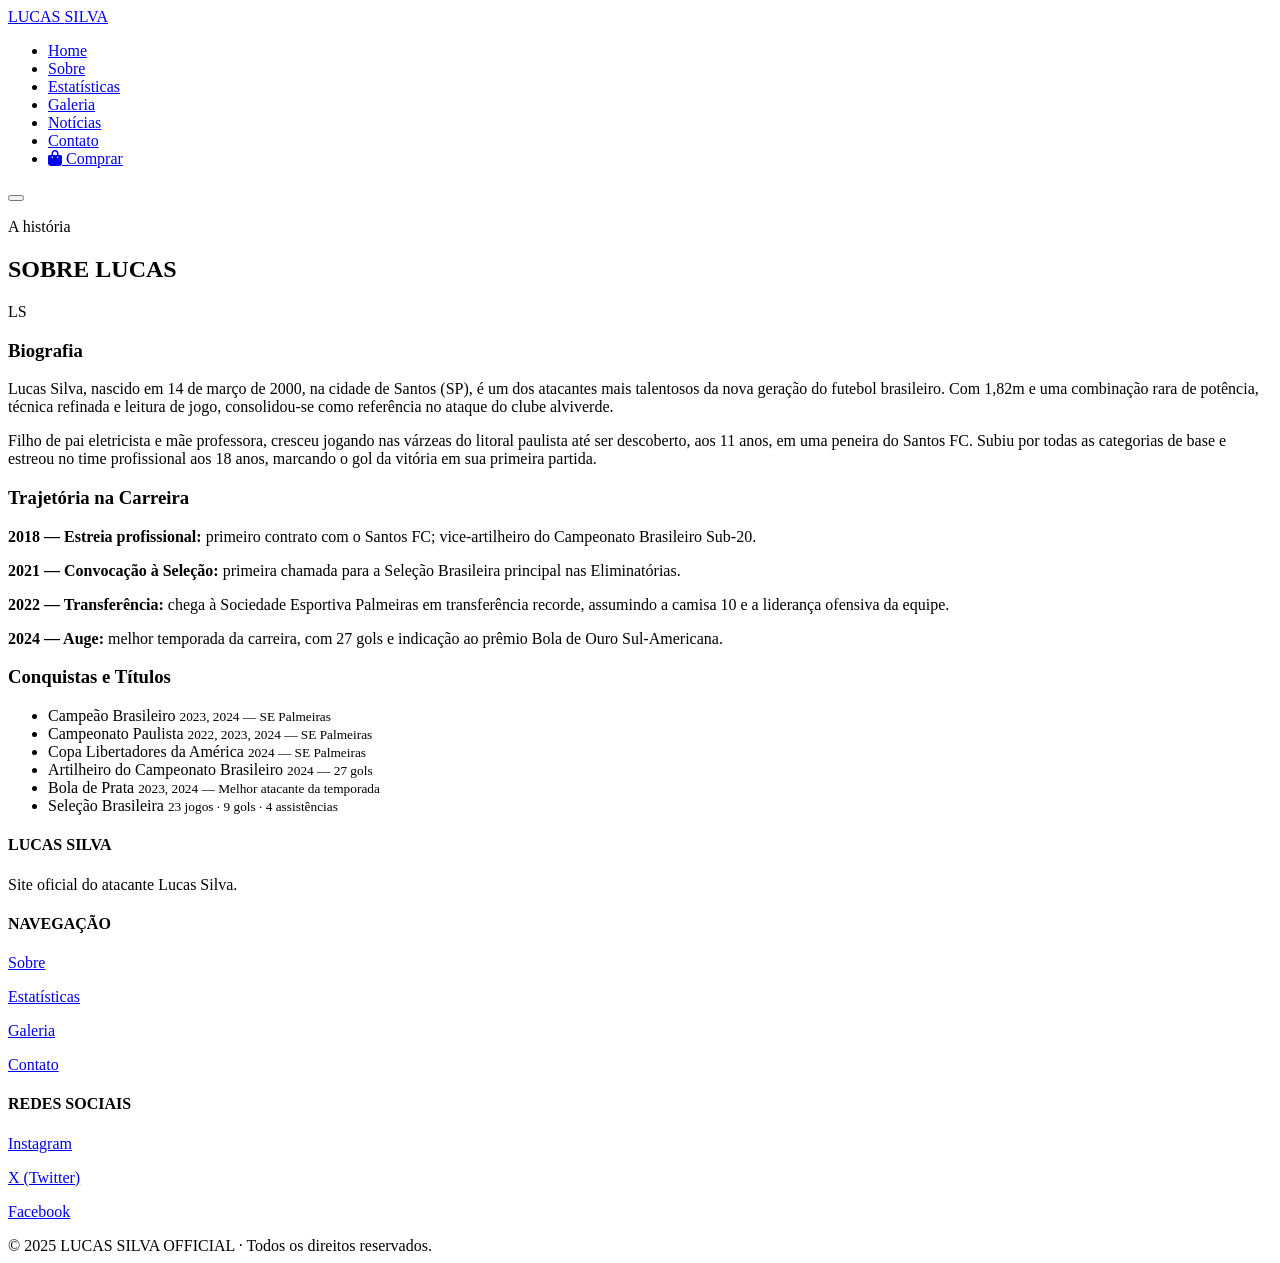
<file: lucas-silva-site/target/classes/templates/sobre.html>
<!DOCTYPE html>
<html lang="pt-BR" xmlns:th="http://www.thymeleaf.org">
<head>
    <meta charset="UTF-8">
    <title>Sobre — Lucas Silva</title>
    <meta name="description" content="Biografia, carreira e conquistas do atacante Lucas Silva.">
    <meta name="viewport" content="width=device-width, initial-scale=1.0">

    <link rel="preconnect" href="https://fonts.googleapis.com">
    <link href="https://fonts.googleapis.com/css2?family=Bebas+Neue&family=Montserrat:wght@300;400;600;700&display=swap" rel="stylesheet">
    <link rel="stylesheet" href="https://cdnjs.cloudflare.com/ajax/libs/font-awesome/6.5.0/css/all.min.css">
    <link rel="stylesheet" th:href="@{/css/style.css}">
</head>
<body>

<header class="header">
    <nav class="nav">
        <a href="/" class="logo">LUCAS <span>SILVA</span></a>
        <ul class="nav-menu">
            <li><a href="/">Home</a></li>
            <li><a href="/sobre">Sobre</a></li>
            <li><a href="/estatisticas">Estatísticas</a></li>
            <li><a href="/galeria">Galeria</a></li>
            <li><a href="/noticias">Notícias</a></li>
            <li><a href="/contato">Contato</a></li>
            <li><a href="/livro" class="nav-comprar"><i class="fa-solid fa-bag-shopping"></i> Comprar</a></li>
        </ul>
        <button class="nav-toggle" aria-label="Abrir menu">
            <span></span><span></span><span></span>
        </button>
    </nav>
</header>

<main style="padding-top: var(--header-h);">

    <section class="section">
        <div class="section-header reveal">
            <p class="section-tag">A história</p>
            <h2 class="section-title">SOBRE LUCAS</h2>
            <div class="section-divider"></div>
        </div>

        <div class="bio-grid">

            <!-- Foto do atleta (placeholder com inicial) -->
            <div class="bio-image reveal">LS</div>

            <div class="bio-content reveal">

                <h3>Biografia</h3>
                <p>
                    Lucas Silva, nascido em 14 de março de 2000, na cidade de Santos (SP),
                    é um dos atacantes mais talentosos da nova geração do futebol brasileiro.
                    Com 1,82m e uma combinação rara de potência, técnica refinada e leitura de jogo,
                    consolidou-se como referência no ataque do clube alviverde.
                </p>
                <p>
                    Filho de pai eletricista e mãe professora, cresceu jogando nas várzeas
                    do litoral paulista até ser descoberto, aos 11 anos, em uma peneira do Santos FC.
                    Subiu por todas as categorias de base e estreou no time profissional aos 18 anos,
                    marcando o gol da vitória em sua primeira partida.
                </p>

                <h3>Trajetória na Carreira</h3>
                <p>
                    <strong style="color: var(--gold);">2018 — Estreia profissional:</strong>
                    primeiro contrato com o Santos FC; vice-artilheiro do Campeonato Brasileiro Sub-20.
                </p>
                <p>
                    <strong style="color: var(--gold);">2021 — Convocação à Seleção:</strong>
                    primeira chamada para a Seleção Brasileira principal nas Eliminatórias.
                </p>
                <p>
                    <strong style="color: var(--gold);">2022 — Transferência:</strong>
                    chega à Sociedade Esportiva Palmeiras em transferência recorde,
                    assumindo a camisa 10 e a liderança ofensiva da equipe.
                </p>
                <p>
                    <strong style="color: var(--gold);">2024 — Auge:</strong>
                    melhor temporada da carreira, com 27 gols e indicação ao prêmio
                    Bola de Ouro Sul-Americana.
                </p>

                <h3>Conquistas e Títulos</h3>
                <ul class="achievements">
                    <li>
                        Campeão Brasileiro
                        <small>2023, 2024 — SE Palmeiras</small>
                    </li>
                    <li>
                        Campeonato Paulista
                        <small>2022, 2023, 2024 — SE Palmeiras</small>
                    </li>
                    <li>
                        Copa Libertadores da América
                        <small>2024 — SE Palmeiras</small>
                    </li>
                    <li>
                        Artilheiro do Campeonato Brasileiro
                        <small>2024 — 27 gols</small>
                    </li>
                    <li>
                        Bola de Prata
                        <small>2023, 2024 — Melhor atacante da temporada</small>
                    </li>
                    <li>
                        Seleção Brasileira
                        <small>23 jogos · 9 gols · 4 assistências</small>
                    </li>
                </ul>

            </div>
        </div>
    </section>

</main>

<footer class="footer">
    <div class="footer-inner">
        <div>
            <h4>LUCAS SILVA</h4>
            <p>Site oficial do atacante Lucas Silva.</p>
        </div>
        <div>
            <h4>NAVEGAÇÃO</h4>
            <p><a href="/sobre">Sobre</a></p>
            <p><a href="/estatisticas">Estatísticas</a></p>
            <p><a href="/galeria">Galeria</a></p>
            <p><a href="/contato">Contato</a></p>
        </div>
        <div>
            <h4>REDES SOCIAIS</h4>
            <p><a href="https://instagram.com" target="_blank">Instagram</a></p>
            <p><a href="https://twitter.com" target="_blank">X (Twitter)</a></p>
            <p><a href="https://facebook.com" target="_blank">Facebook</a></p>
        </div>
    </div>
    <div class="footer-bottom">
        © 2025 <span>LUCAS SILVA OFFICIAL</span> · Todos os direitos reservados.
    </div>
</footer>

<script th:src="@{/js/script.js}"></script>
</body>
</html>
</file>
